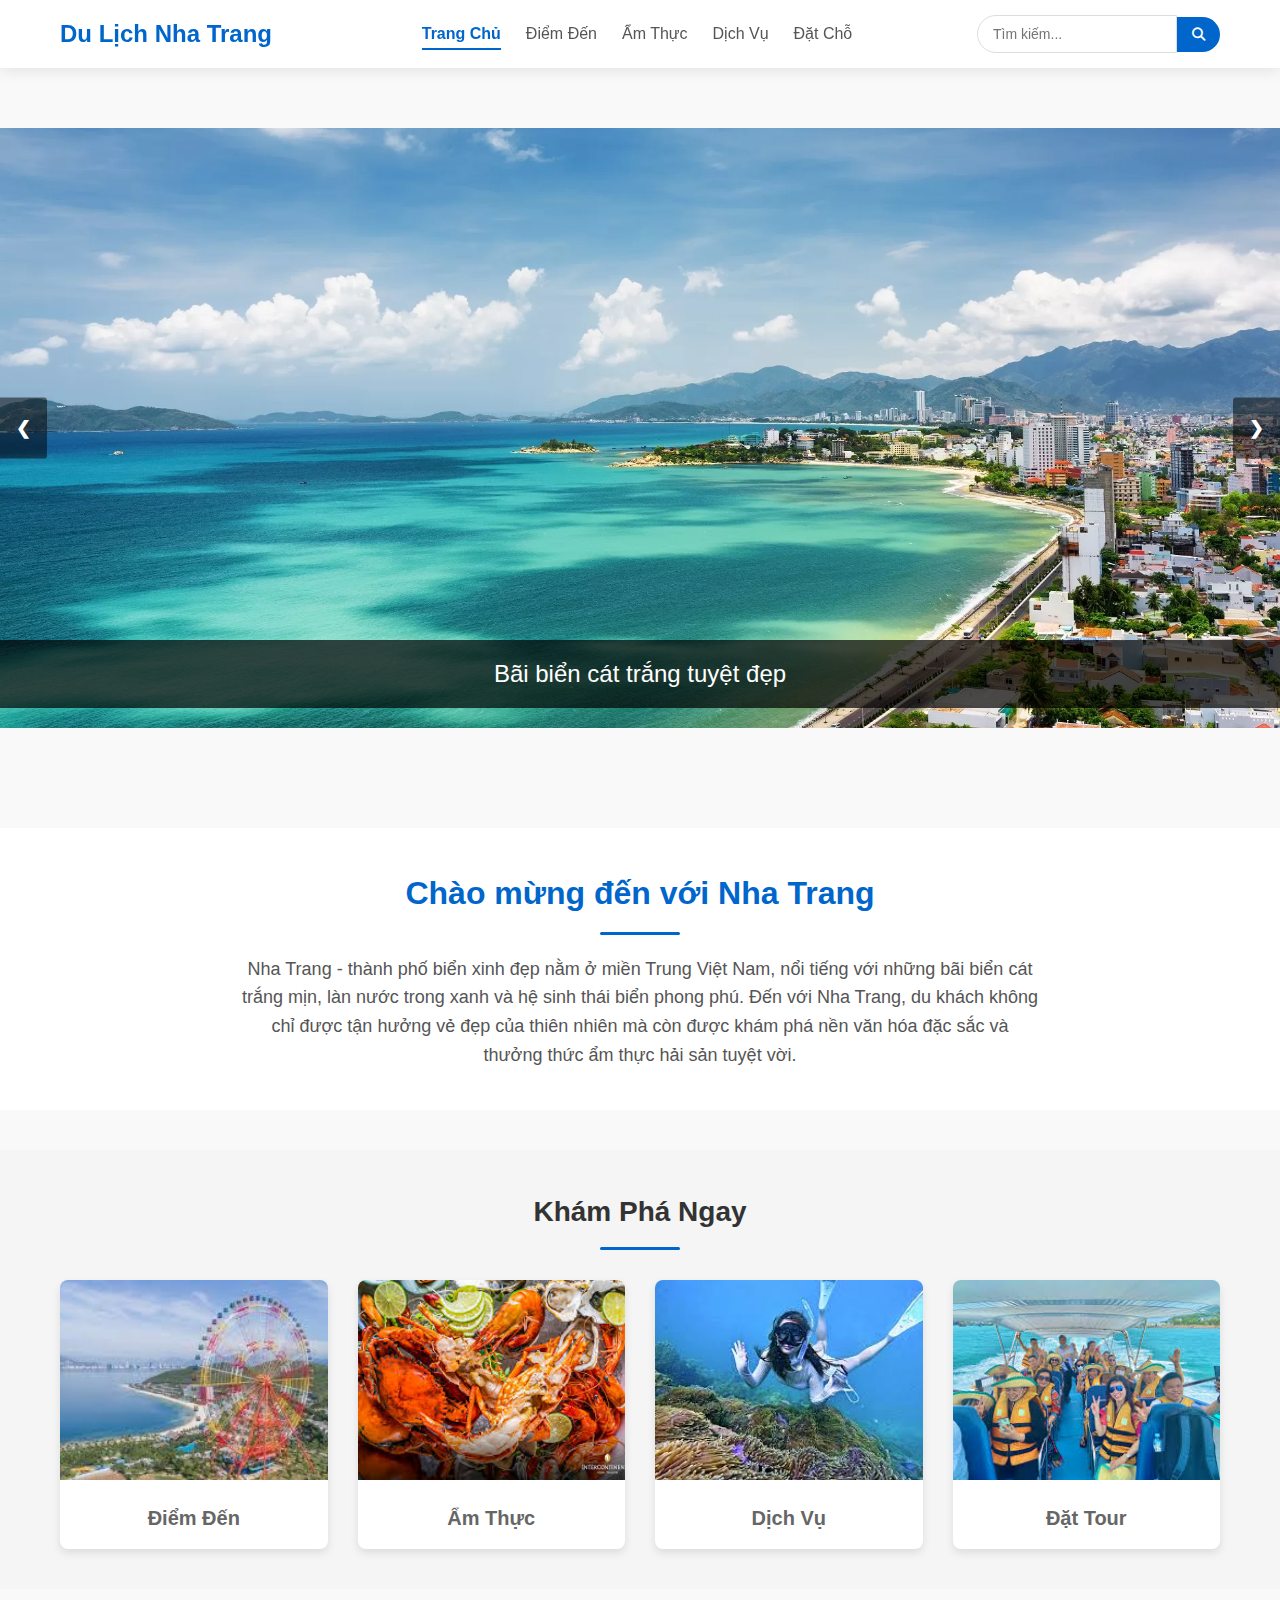
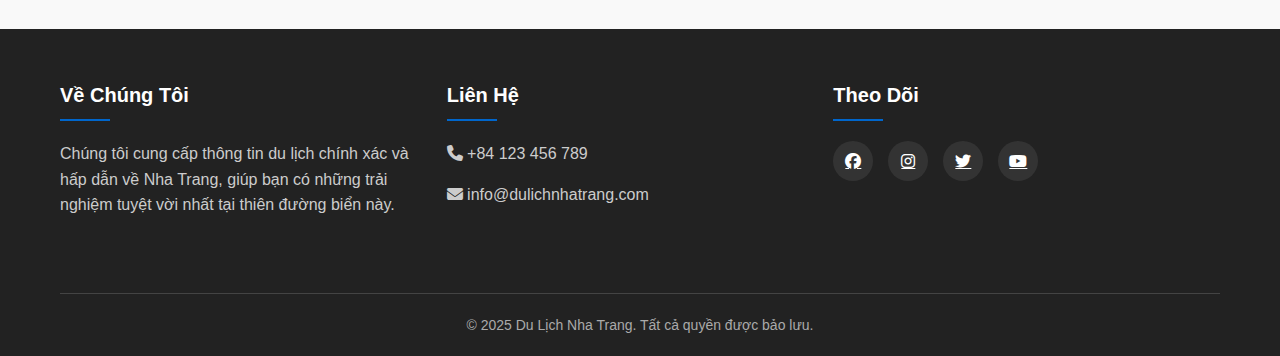
<file: index.html>
<!DOCTYPE html>
<html lang="vi">
<head>
    <meta charset="UTF-8">
    <meta name="viewport" content="width=device-width, initial-scale=1.0">
    <title>Du Lịch Nha Trang - Thiên Đường Biển Đảo</title>
    <link rel="stylesheet" href="css/style.css">
    <link rel="stylesheet" href="css/home.css">
    <link rel="stylesheet" href="https://cdnjs.cloudflare.com/ajax/libs/font-awesome/6.4.0/css/all.min.css">
</head>
<body>
    <header>
        <div class="container">
            <div class="logo">
                <h1>Du Lịch Nha Trang</h1>
            </div>
            <nav>
                <ul>
                    <li><a href="index.html" class="active">Trang Chủ</a></li>
                    <li><a href="destinations.html">Điểm Đến</a></li>
                    <li><a href="cuisine.html">Ẩm Thực</a></li>
                    <li><a href="services.html">Dịch Vụ</a></li>
                    <li><a href="booking.html">Đặt Chỗ</a></li>
                </ul>
            </nav>
            <div class="search-container">
                <input type="text" id="search-input" placeholder="Tìm kiếm...">
                <button id="search-button"><i class="fas fa-search"></i></button>
            </div>
        </div>
    </header>

    <section class="banner">
        <div class="slideshow-container">
            <div class="slide fade">
                <img src="images/Bien-nha-trang-2-jpg.webp" alt="Bãi biển Nha Trang">
                <div class="caption">Bãi biển cát trắng tuyệt đẹp</div>
            </div>
            <div class="slide fade">
                <img src="images/vinh-nha-trang-dep-nhat.jpg" alt="Vịnh Nha Trang">
                <div class="caption">Vịnh biển đẹp nhất thế giới</div>
            </div>
            <div class="slide fade">
                <img src="images/quan-hai-san-ngon-o-mui-ne-banner.jpg" alt="Ẩm thực Nha Trang">
                <div class="caption">Thiên đường hải sản tươi ngon</div>
            </div>
            <a class="prev" onclick="plusSlides(-1)">&#10094;</a>
            <a class="next" onclick="plusSlides(1)">&#10095;</a>
        </div>
    </section>

    <section class="intro">
        <div class="container">
            <h2>Chào mừng đến với Nha Trang</h2>
            <p>Nha Trang - thành phố biển xinh đẹp nằm ở miền Trung Việt Nam, nổi tiếng với những bãi biển cát trắng mịn, làn nước trong xanh và hệ sinh thái biển phong phú. Đến với Nha Trang, du khách không chỉ được tận hưởng vẻ đẹp của thiên nhiên mà còn được khám phá nền văn hóa đặc sắc và thưởng thức ẩm thực hải sản tuyệt vời.</p>
        </div>
    </section>

    <section class="quick-links">
        <div class="container">
            <h2>Khám Phá Ngay</h2>
            <div class="links-grid">
                <a href="destinations.html" class="link-card">
                    <img src="images/vinpearl.jpeg" alt="Vinpearl Land">
                    <h3>Điểm Đến</h3>
                </a>
                <a href="cuisine.html" class="link-card">
                    <img src="images/Hai-San-Nha-Trang.jpeg" alt="Hải sản Nha Trang">
                    <h3>Ẩm Thực</h3>
                </a>
                <a href="services.html" class="link-card">
                    <img src="images/Lan-Bien.jpeg" alt="Lặn biển">
                    <h3>Dịch Vụ</h3>
                </a>
                <a href="booking.html" class="link-card">
                    <img src="images/tour.jpeg" alt="Tour đảo">
                    <h3>Đặt Tour</h3>
                </a>
            </div>
        </div>
    </section>

    <footer>
        <div class="container">
            <div class="footer-content">
                <div class="footer-section about">
                    <h3>Về Chúng Tôi</h3>
                    <p>Chúng tôi cung cấp thông tin du lịch chính xác và hấp dẫn về Nha Trang, giúp bạn có những trải nghiệm tuyệt vời nhất tại thiên đường biển này.</p>
                </div>
                <div class="footer-section contact">
                    <h3>Liên Hệ</h3>
                    <p><i class="fas fa-phone"></i> +84 123 456 789</p>
                    <p><i class="fas fa-envelope"></i> info@dulichnhatrang.com</p>
                </div>
                <div class="footer-section social">
                    <h3>Theo Dõi</h3>
                    <div class="social-icons">
                        <a href="#"><i class="fab fa-facebook"></i></a>
                        <a href="#"><i class="fab fa-instagram"></i></a>
                        <a href="#"><i class="fab fa-twitter"></i></a>
                        <a href="#"><i class="fab fa-youtube"></i></a>
                    </div>
                </div>
            </div>
            <div class="footer-bottom">
                <p>&copy; 2025 Du Lịch Nha Trang. Tất cả quyền được bảo lưu.</p>
            </div>
        </div>
    </footer>

    <script src="js/main.js"></script>
    <script src="js/slider.js"></script>
    <script src="js/search.js"></script>
</body>
</html>
</file>
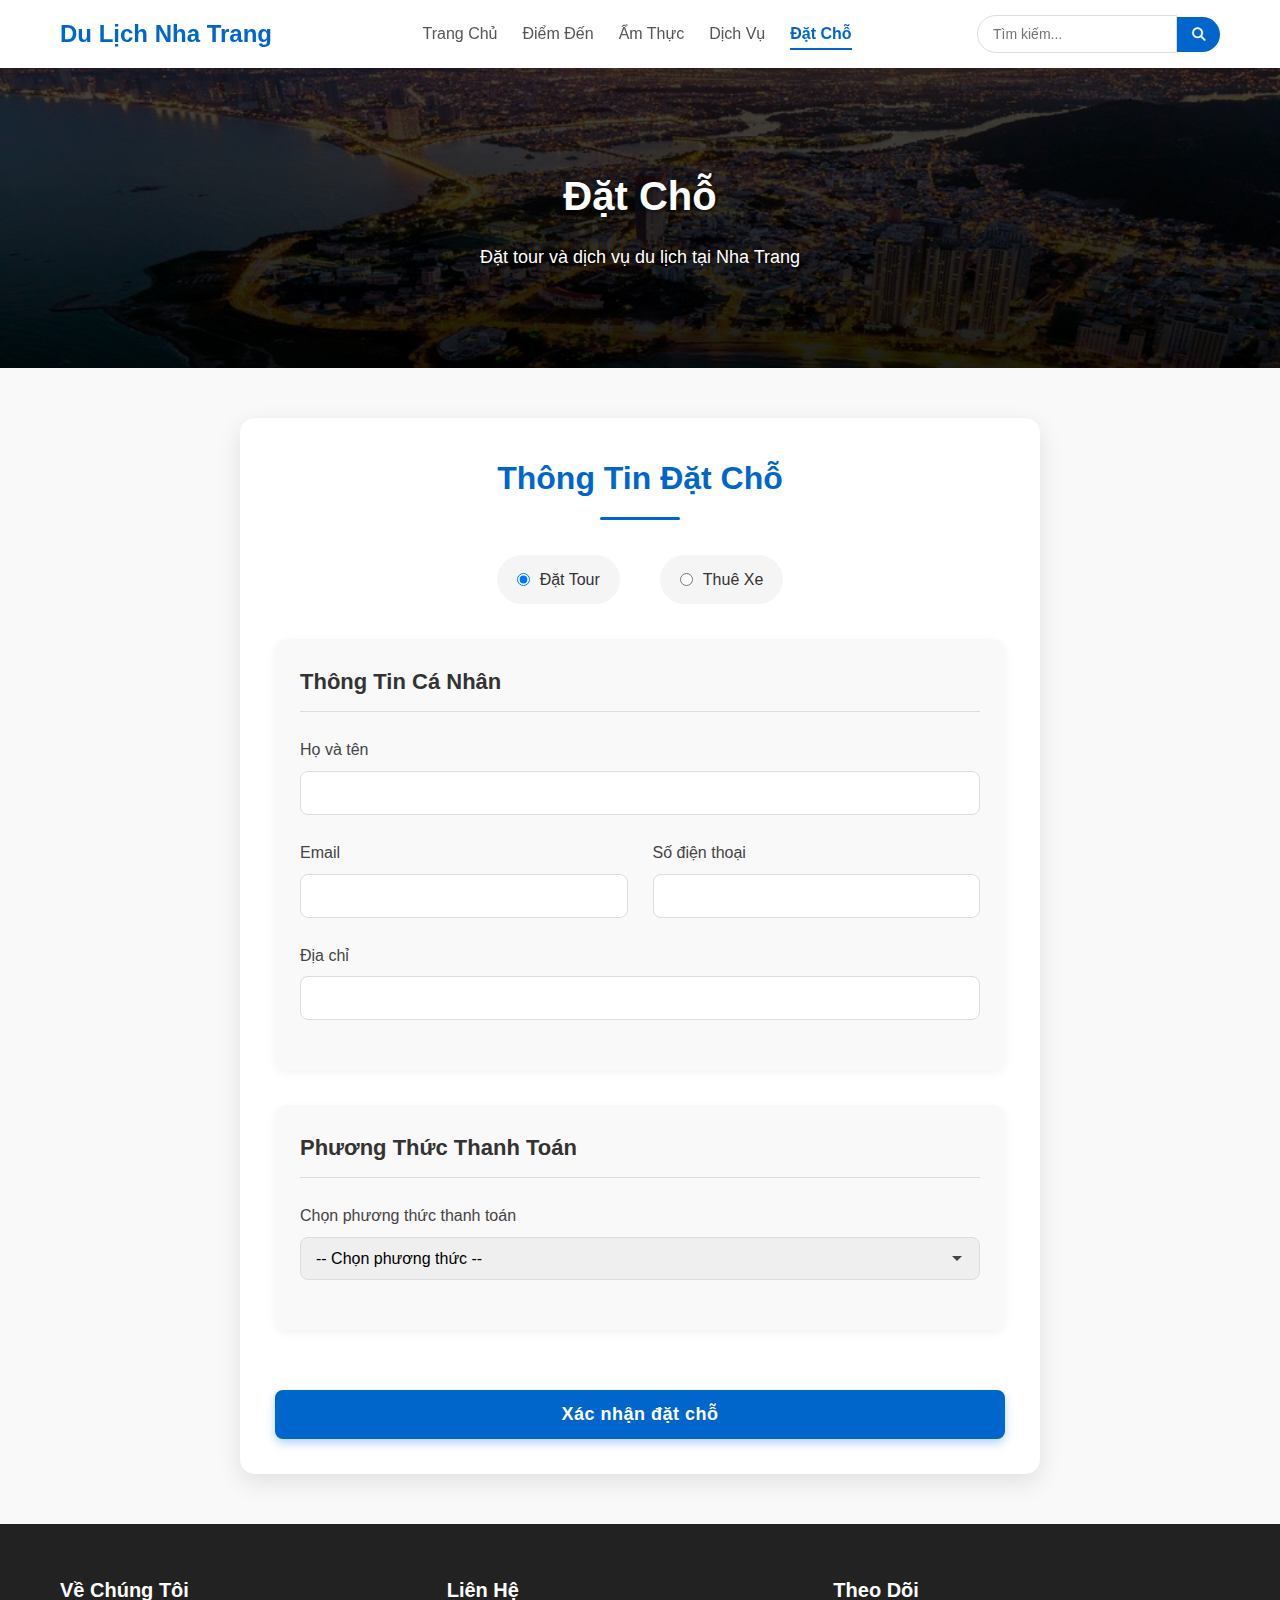
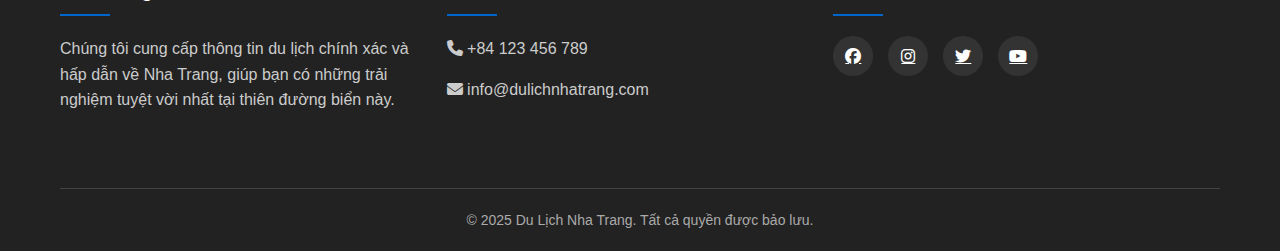
<file: booking.html>
<!DOCTYPE html>
<html lang="vi">
<head>
    <meta charset="UTF-8">
    <meta name="viewport" content="width=device-width, initial-scale=1.0">
    <title>Đặt Chỗ - Du Lịch Nha Trang</title>
    <link rel="stylesheet" href="css/style.css">
    <link rel="stylesheet" href="css/booking.css">
    <link rel="stylesheet" href="https://cdnjs.cloudflare.com/ajax/libs/font-awesome/6.4.0/css/all.min.css">
</head>
<body>
    <header>
        <div class="container">
            <div class="logo">
                <h1>Du Lịch Nha Trang</h1>
            </div>
            <nav>
                <ul>
                    <li><a href="index.html">Trang Chủ</a></li>
                    <li><a href="destinations.html">Điểm Đến</a></li>
                    <li><a href="cuisine.html">Ẩm Thực</a></li>
                    <li><a href="services.html">Dịch Vụ</a></li>
                    <li><a href="booking.html" class="active">Đặt Chỗ</a></li>
                </ul>
            </nav>
            <div class="search-container">
                <input type="text" id="search-input" placeholder="Tìm kiếm...">
                <button id="search-button"><i class="fas fa-search"></i></button>
            </div>
        </div>
    </header>

    <section class="page-banner">
        <div class="container">
            <h1>Đặt Chỗ</h1>
            <p>Đặt tour và dịch vụ du lịch tại Nha Trang</p>
        </div>
    </section>

    <div class="booking-container">
        <h2>Thông Tin Đặt Chỗ</h2>
        
        <div class="booking-options">
            <div class="booking-type">
                <label>
                    <input type="radio" name="booking-type" id="booking-type-tour" value="tour" checked>
                    Đặt Tour
                </label>
                <label>
                    <input type="radio" name="booking-type" id="booking-type-vehicle" value="vehicle">
                    Thuê Xe
                </label>
            </div>
        </div>
        
        <form class="booking-form" id="booking-form" onsubmit="return validateForm()">
            <div class="form-section">
                <h3>Thông Tin Cá Nhân</h3>
                <div class="form-group">
                    <label for="name">Họ và tên</label>
                    <input type="text" id="name" name="name" required>
                </div>
                
                <div class="form-row">
                    <div class="form-group">
                        <label for="email">Email</label>
                        <input type="email" id="email" name="email" required>
                    </div>
                    
                    <div class="form-group">
                        <label for="phone">Số điện thoại</label>
                        <input type="tel" id="phone" name="phone" required>
                    </div>
                </div>
                
                <div class="form-group">
                    <label for="address">Địa chỉ</label>
                    <input type="text" id="address" name="address">
                </div>
            </div>
            
            <div id="tour-specific-fields">
                <div class="form-section">
                    <h3>Thông Tin Tour</h3>
                    <div class="form-group">
                        <label for="tour-name">Chọn tour</label>
                        <select id="tour-name" name="tour-name" required>
                            <option value="">-- Chọn tour --</option>
                            <option value="Tour 4 Đảo">Tour 4 Đảo (350,000 VND/người)</option>
                            <option value="Tour Vinpearl Land">Tour Vinpearl Land (800,000 VND/người)</option>
                            <option value="Tour Thành Phố Nha Trang">Tour Thành Phố Nha Trang (250,000 VND/người)</option>
                            <option value="Tour Đảo Điệp Sơn">Tour Đảo Điệp Sơn (550,000 VND/người)</option>
                        </select>
                    </div>
                    
                    <div class="form-row">
                        <div class="form-group">
                            <label for="tour-date">Ngày tham gia</label>
                            <input type="date" id="tour-date" name="tour-date" required>
                        </div>
                        
                        <div class="form-group">
                            <label for="participants">Số người tham gia</label>
                            <input type="number" id="participants" name="participants" min="1" value="1" required>
                        </div>
                    </div>
                    
                    <div class="form-group">
                        <label for="special-requests">Yêu cầu đặc biệt</label>
                        <textarea id="special-requests" name="special-requests" rows="3"></textarea>
                    </div>
                </div>
            </div>
            
            <div id="vehicle-specific-fields">
                <div class="form-section">
                    <h3>Thông Tin Thuê Xe</h3>
                    <div class="form-group">
                        <label for="vehicle-type">Loại xe</label>
                        <select id="vehicle-type" name="vehicle-type" required>
                            <option value="">-- Chọn loại xe --</option>
                            <option value="Xe máy">Xe máy (150,000 VND/ngày)</option>
                            <option value="Xe đạp">Xe đạp (70,000 VND/ngày)</option>
                            <option value="Ô tô 4 chỗ">Ô tô 4 chỗ (800,000 VND/ngày)</option>
                            <option value="Ô tô 7 chỗ">Ô tô 7 chỗ (1,200,000 VND/ngày)</option>
                        </select>
                    </div>
                    
                    <div class="form-row">
                        <div class="form-group">
                            <label for="pickup-date">Ngày nhận xe</label>
                            <input type="date" id="pickup-date" name="pickup-date" required>
                        </div>
                        
                        <div class="form-group">
                            <label for="return-date">Ngày trả xe</label>
                            <input type="date" id="return-date" name="return-date" required>
                        </div>
                    </div>
                    
                    <div class="form-group">
                        <label for="pickup-location">Địa điểm nhận xe</label>
                        <input type="text" id="pickup-location" name="pickup-location" placeholder="Ví dụ: Khách sạn, sân bay..." required>
                    </div>
                </div>
            </div>
            
            <div class="form-section">
                <h3>Phương Thức Thanh Toán</h3>
                <div class="form-group">
                    <label for="payment-method">Chọn phương thức thanh toán</label>
                    <select id="payment-method" name="payment-method" required>
                        <option value="">-- Chọn phương thức --</option>
                        <option value="cash">Tiền mặt khi nhận dịch vụ</option>
                        <option value="bank-transfer">Chuyển khoản ngân hàng</option>
                        <option value="credit-card">Thẻ tín dụng/Ghi nợ</option>
                        <option value="momo">Ví điện tử MoMo</option>
                    </select>
                </div>
            </div>
            
            <button type="submit" class="btn">Xác nhận đặt chỗ</button>
        </form>
    </div>

    <footer>
        <div class="container">
            <div class="footer-content">
                <div class="footer-section about">
                    <h3>Về Chúng Tôi</h3>
                    <p>Chúng tôi cung cấp thông tin du lịch chính xác và hấp dẫn về Nha Trang, giúp bạn có những trải nghiệm tuyệt vời nhất tại thiên đường biển này.</p>
                </div>
                <div class="footer-section contact">
                    <h3>Liên Hệ</h3>
                    <p><i class="fas fa-phone"></i> +84 123 456 789</p>
                    <p><i class="fas fa-envelope"></i> info@dulichnhatrang.com</p>
                </div>
                <div class="footer-section social">
                    <h3>Theo Dõi</h3>
                    <div class="social-icons">
                        <a href="#"><i class="fab fa-facebook"></i></a>
                        <a href="#"><i class="fab fa-instagram"></i></a>
                        <a href="#"><i class="fab fa-twitter"></i></a>
                        <a href="#"><i class="fab fa-youtube"></i></a>
                    </div>
                </div>
            </div>
            <div class="footer-bottom">
                <p>&copy; 2025 Du Lịch Nha Trang. Tất cả quyền được bảo lưu.</p>
            </div>
        </div>
    </footer>

    <script src="js/main.js"></script>
    <script src="js/search.js"></script>
    <script src="js/booking.js"></script>
</body>
</html>
</file>
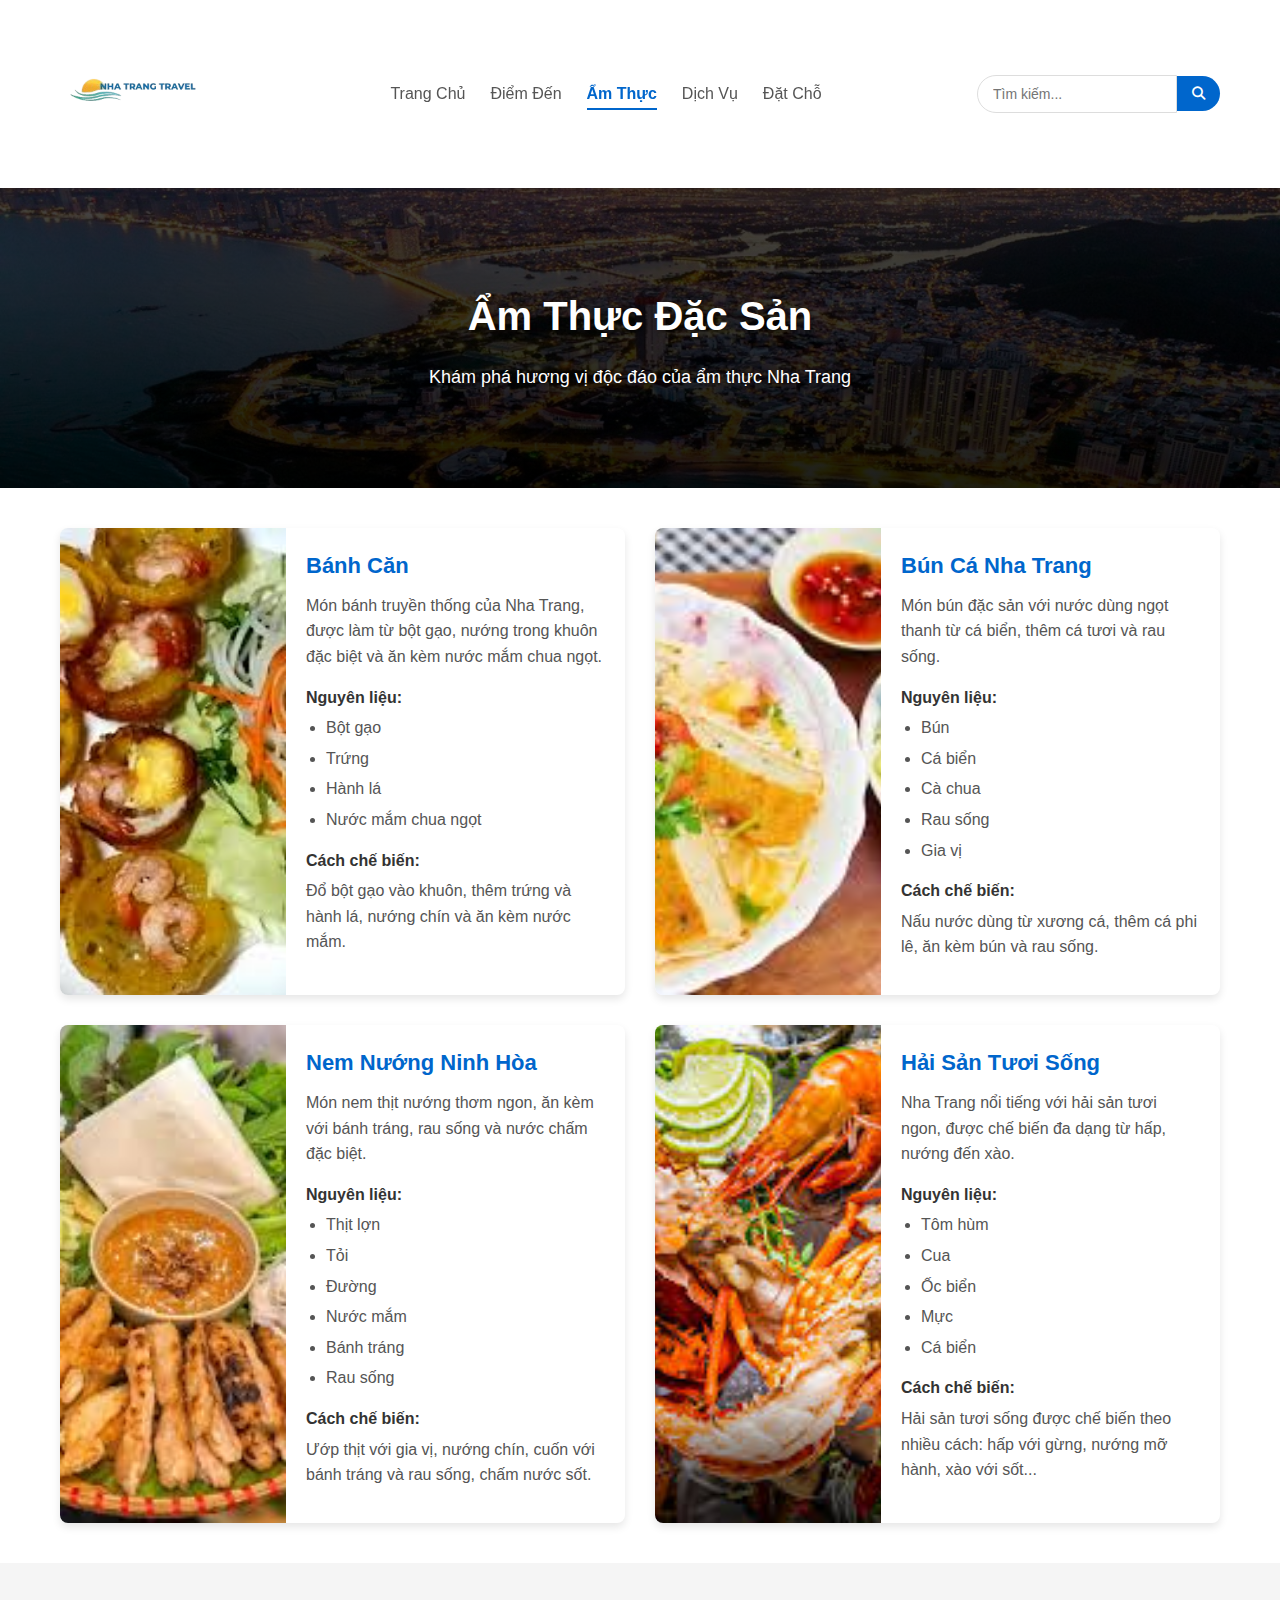
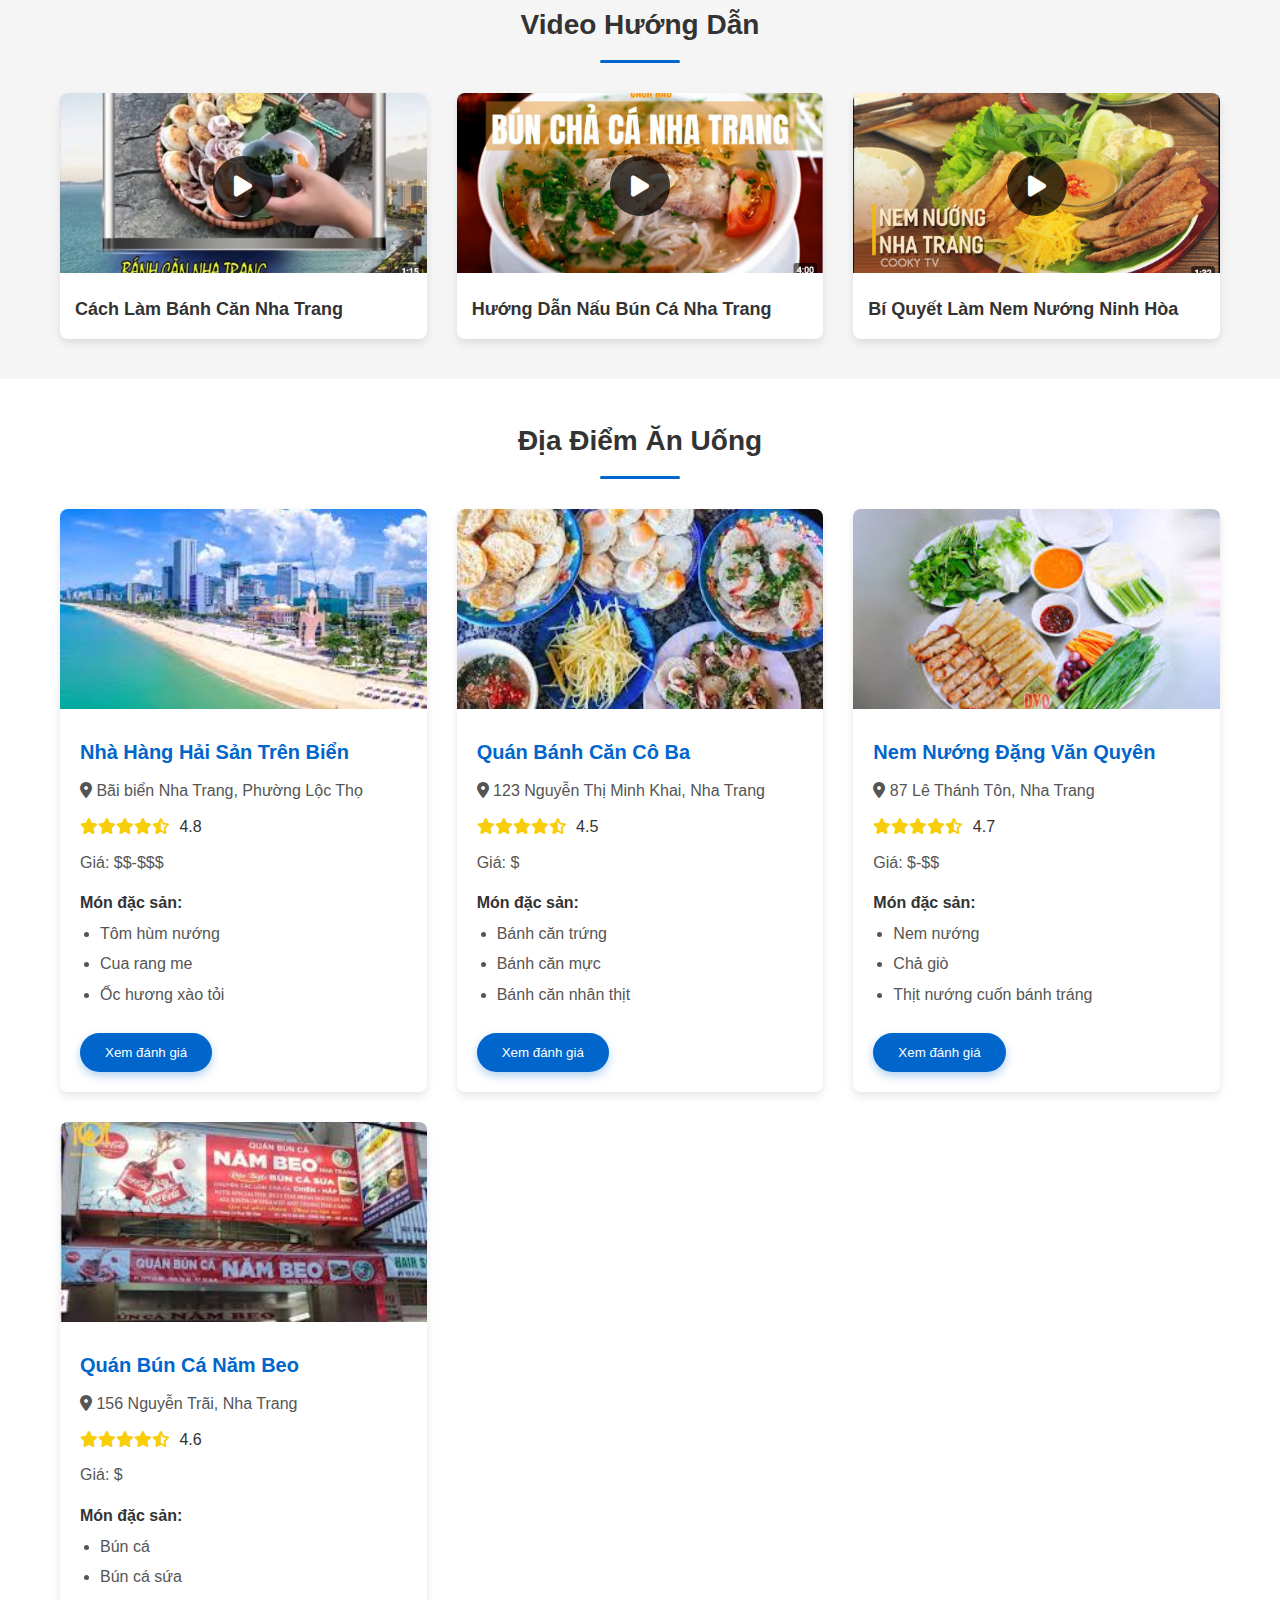
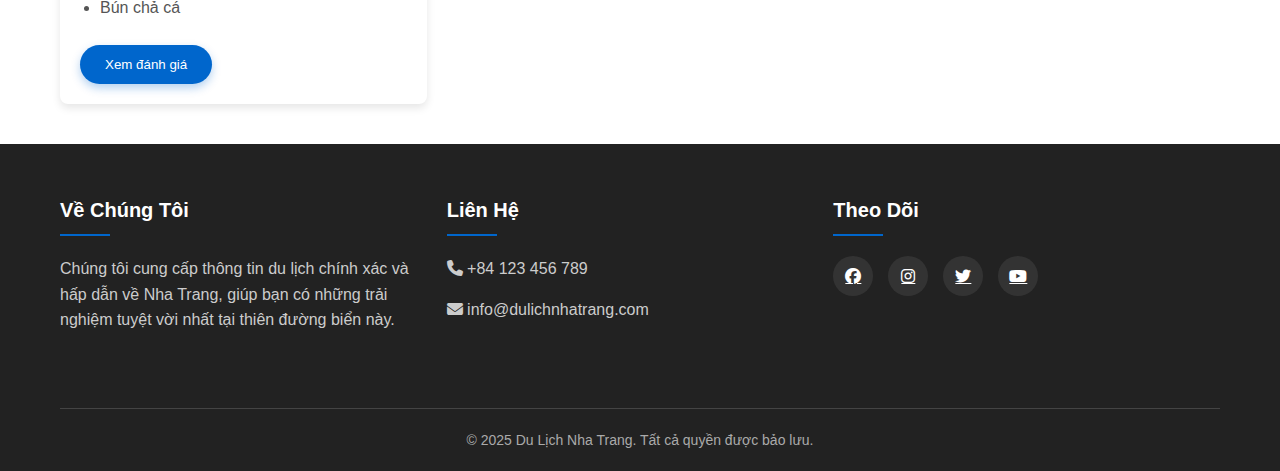
<file: cuisine.html>
<!DOCTYPE html>
<html lang="vi">
<head>
    <meta charset="UTF-8">
    <meta name="viewport" content="width=device-width, initial-scale=1.0">
    <title>Ẩm Thực - Du Lịch Nha Trang</title>
    <link rel="stylesheet" href="css/style.css">
    <link rel="stylesheet" href="css/cuisine.css">
    <link rel="stylesheet" href="https://cdnjs.cloudflare.com/ajax/libs/font-awesome/6.4.0/css/all.min.css">
</head>
<body>
    <header>
        <div class="container">
            <div class="logo">
                <a href="index.html">
                    <img src="images/logo.png" alt="Du Lịch Nha Trang">
                </a>
            </div>
            <nav>
                <ul>
                    <li><a href="index.html">Trang Chủ</a></li>
                    <li><a href="destinations.html">Điểm Đến</a></li>
                    <li><a href="cuisine.html" class="active">Ẩm Thực</a></li>
                    <li><a href="services.html">Dịch Vụ</a></li>
                    <li><a href="booking.html">Đặt Chỗ</a></li>
                </ul>
            </nav>
            <div class="search-container">
                <input type="text" id="search-input" placeholder="Tìm kiếm...">
                <button id="search-button"><i class="fas fa-search"></i></button>
            </div>
        </div>
    </header>

    <section class="page-banner">
        <div class="container">
            <h1>Ẩm Thực Đặc Sản</h1>
            <p>Khám phá hương vị độc đáo của ẩm thực Nha Trang</p>
        </div>
    </section>

    <section class="cuisine">
        <div class="container">
            <div class="cuisine-grid" id="cuisine-container">
                <!-- Cuisine items will be loaded by JavaScript -->
            </div>
        </div>
    </section>

    <section class="video-section">
        <div class="container">
            <h2>Video Hướng Dẫn</h2>
            <div class="video-grid" id="video-container">
                <!-- Video items will be loaded by JavaScript -->
            </div>
        </div>
    </section>

    <section class="restaurants">
        <div class="container">
            <h2>Địa Điểm Ăn Uống</h2>
            <div class="restaurant-grid" id="restaurant-container">
                <!-- Restaurant items will be loaded by JavaScript -->
            </div>
        </div>
    </section>

    <footer>
        <div class="container">
            <div class="footer-content">
                <div class="footer-section about">
                    <h3>Về Chúng Tôi</h3>
                    <p>Chúng tôi cung cấp thông tin du lịch chính xác và hấp dẫn về Nha Trang, giúp bạn có những trải nghiệm tuyệt vời nhất tại thiên đường biển này.</p>
                </div>
                <div class="footer-section contact">
                    <h3>Liên Hệ</h3>
                    <p><i class="fas fa-phone"></i> +84 123 456 789</p>
                    <p><i class="fas fa-envelope"></i> info@dulichnhatrang.com</p>
                </div>
                <div class="footer-section social">
                    <h3>Theo Dõi</h3>
                    <div class="social-icons">
                        <a href="#"><i class="fab fa-facebook"></i></a>
                        <a href="#"><i class="fab fa-instagram"></i></a>
                        <a href="#"><i class="fab fa-twitter"></i></a>
                        <a href="#"><i class="fab fa-youtube"></i></a>
                    </div>
                </div>
            </div>
            <div class="footer-bottom">
                <p>&copy; 2025 Du Lịch Nha Trang. Tất cả quyền được bảo lưu.</p>
            </div>
        </div>
    </footer>

    <script src="js/main.js"></script>
    <script src="js/search.js"></script>
    <script src="js/cuisine.js"></script>
</body>
</html>
<!-- Rest of your cuisine page content -->
<div class="cuisine-filter">
    <!-- ... existing filter content ... -->
</div>
</file>
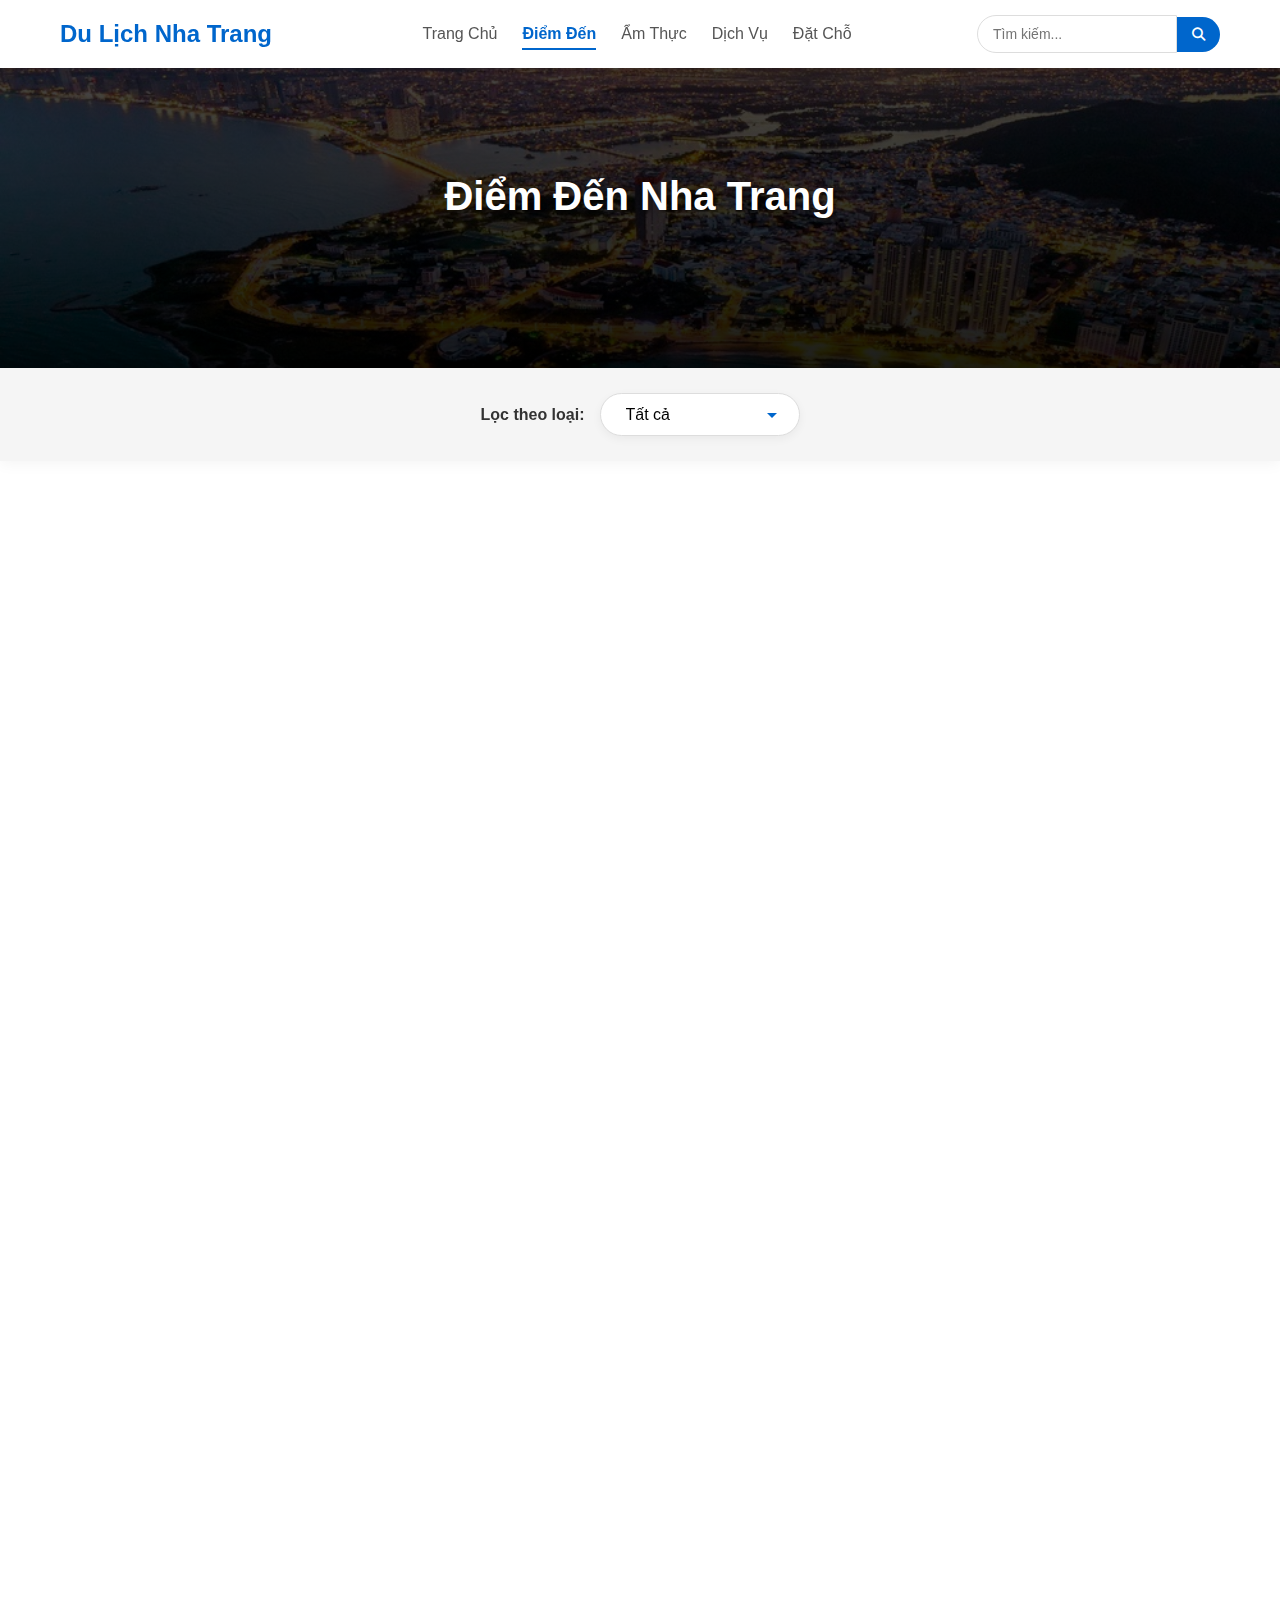
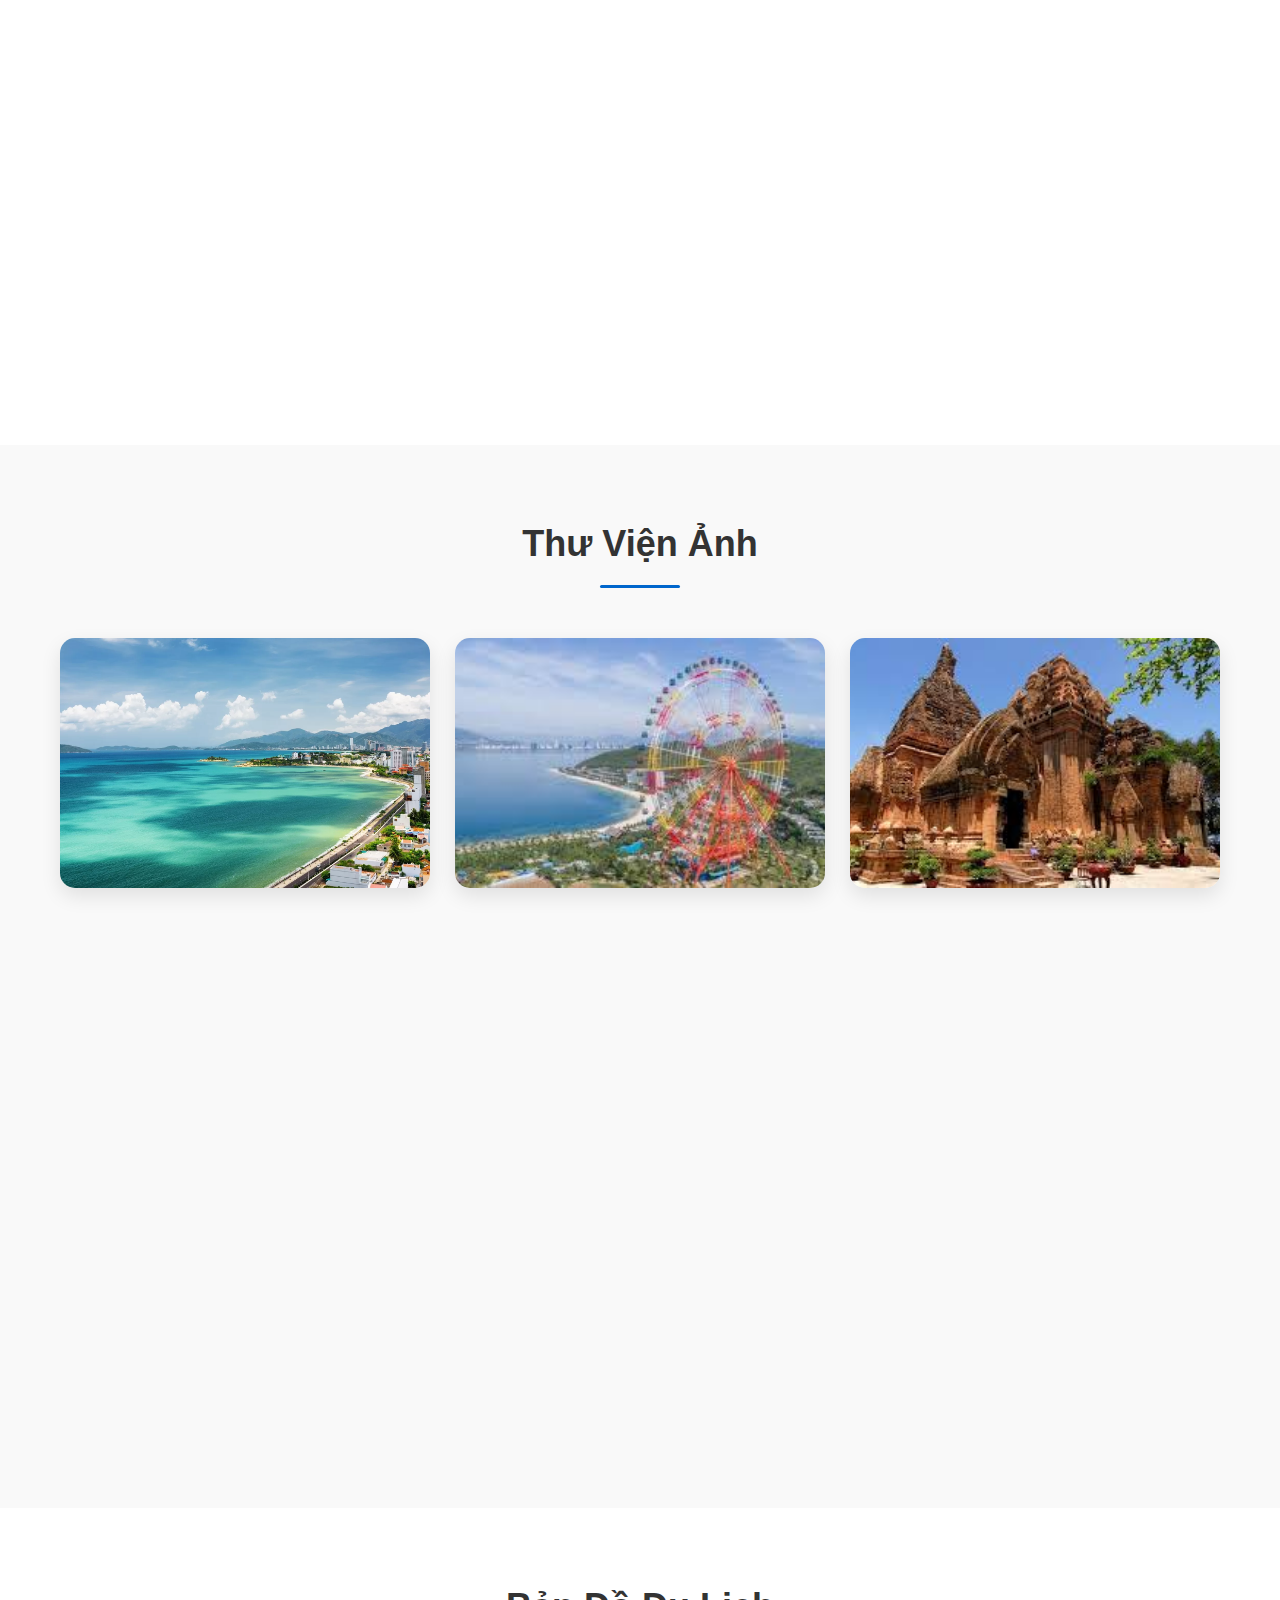
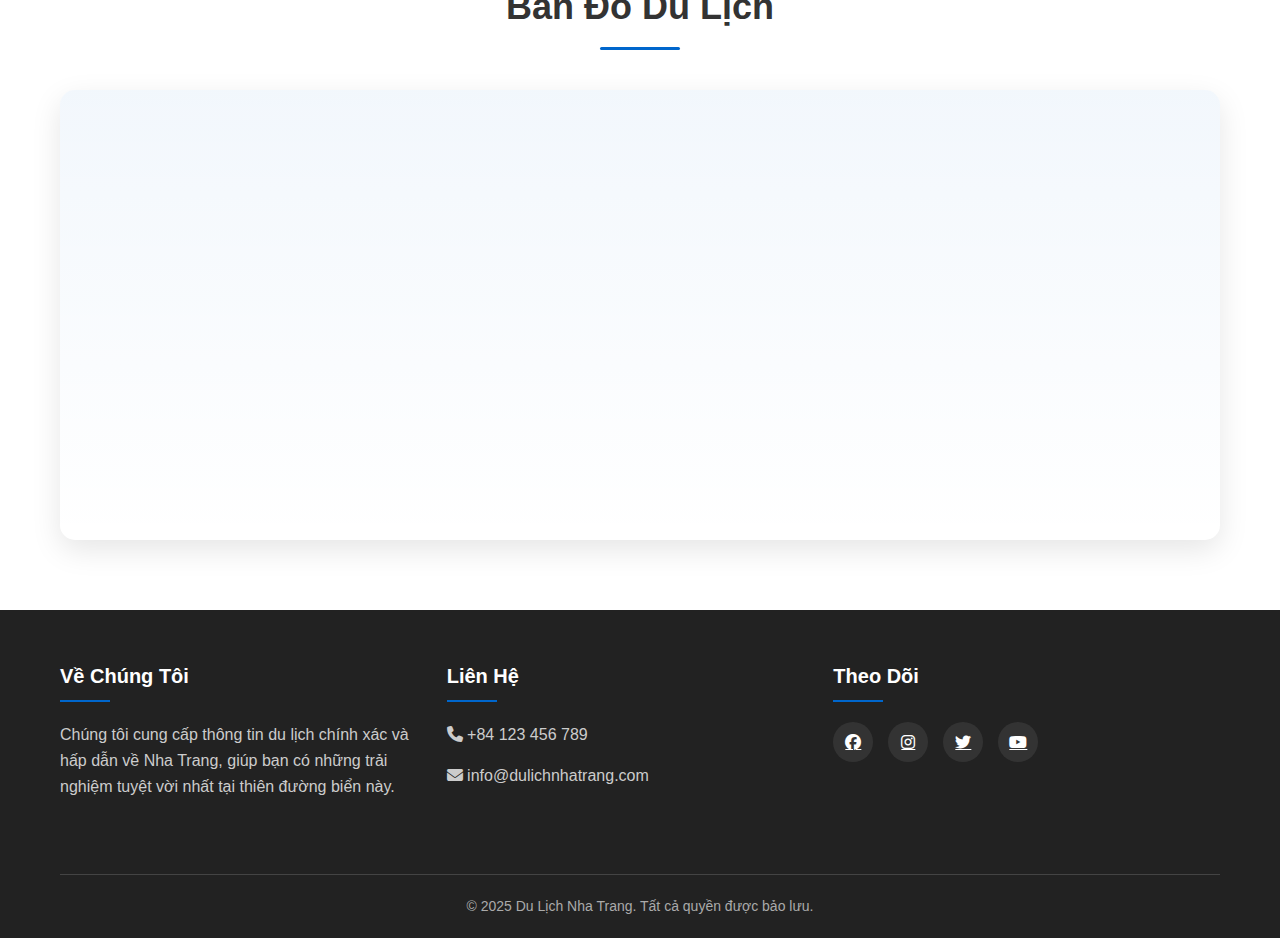
<file: destinations.html>
<!DOCTYPE html>
<html lang="vi">
<head>
    <meta charset="UTF-8">
    <meta name="viewport" content="width=device-width, initial-scale=1.0">
    <title>Điểm Đến - Du Lịch Nha Trang</title>
    <link rel="stylesheet" href="css/style.css">
    <link rel="stylesheet" href="css/destinations.css">
    <link rel="stylesheet" href="https://cdnjs.cloudflare.com/ajax/libs/font-awesome/6.4.0/css/all.min.css">
</head>
<body>
    <header>
        <div class="container">
            <div class="logo">
                <h1>Du Lịch Nha Trang</h1>
            </div>
            <nav>
                <ul>
                    <li><a href="index.html">Trang Chủ</a></li>
                    <li><a href="destinations.html" class="active">Điểm Đến</a></li>
                    <li><a href="cuisine.html">Ẩm Thực</a></li>
                    <li><a href="services.html">Dịch Vụ</a></li>
                    <li><a href="booking.html">Đặt Chỗ</a></li>
                </ul>
            </nav>
            <div class="search-container">
                <input type="text" id="search-input" placeholder="Tìm kiếm...">
                <button id="search-button"><i class="fas fa-search"></i></button>
            </div>
        </div>
    </header>

    <section class="page-banner">
        <div class="container">
            <h1>Điểm Đến Nha Trang</h1>
            <p>Khám phá những địa điểm du lịch tuyệt vời tại Nha Trang</p>
        </div>
    </section>

    <section class="destinations-filter">
        <div class="container">
            <div class="filter-container">
                <label for="destination-type">Lọc theo loại:</label>
                <select id="destination-type">
                    <option value="all">Tất cả</option>
                    <option value="beach">Bãi biển</option>
                    <option value="island">Đảo</option>
                    <option value="entertainment">Giải trí</option>
                    <option value="culture">Văn hóa</option>
                </select>
            </div>
        </div>
    </section>

    <section class="destinations">
        <div class="container">
            <div class="destinations-grid" id="destinations-container">
                <!-- Destination items will be loaded by JavaScript -->
            </div>
        </div>
    </section>

    <section class="gallery">
        <div class="container">
            <h2>Thư Viện Ảnh</h2>
            <div class="gallery-grid" id="gallery-container">
                <!-- Gallery items will be loaded by JavaScript -->
            </div>
        </div>
    </section>

    <section class="map-section">
        <div class="container">
            <h2>Bản Đồ Du Lịch</h2>
            <div class="map-container">
                <iframe src="https://www.google.com/maps/embed?pb=!1m18!1m12!1m3!1d62860.62215611313!2d109.17289803125!3d12.238791400000002!2m3!1f0!2f0!3f0!3m2!1i1024!2i768!4f13.1!3m3!1m2!1s0x3170677811cc886f%3A0x5c4bbc0aa81edcb9!2zTmhhIFRyYW5nLCBLaMOhbmggSMOyYSwgVmnhu4d0IE5hbQ!5e0!3m2!1svi!2s!4v1623815416096!5m2!1svi!2s" width="100%" height="450" style="border:0;" allowfullscreen="" loading="lazy"></iframe>
            </div>
        </div>
    </section>

    <footer>
        <div class="container">
            <div class="footer-content">
                <div class="footer-section about">
                    <h3>Về Chúng Tôi</h3>
                    <p>Chúng tôi cung cấp thông tin du lịch chính xác và hấp dẫn về Nha Trang, giúp bạn có những trải nghiệm tuyệt vời nhất tại thiên đường biển này.</p>
                </div>
                <div class="footer-section contact">
                    <h3>Liên Hệ</h3>
                    <p><i class="fas fa-phone"></i> +84 123 456 789</p>
                    <p><i class="fas fa-envelope"></i> info@dulichnhatrang.com</p>
                </div>
                <div class="footer-section social">
                    <h3>Theo Dõi</h3>
                    <div class="social-icons">
                        <a href="#"><i class="fab fa-facebook"></i></a>
                        <a href="#"><i class="fab fa-instagram"></i></a>
                        <a href="#"><i class="fab fa-twitter"></i></a>
                        <a href="#"><i class="fab fa-youtube"></i></a>
                    </div>
                </div>
            </div>
            <div class="footer-bottom">
                <p>&copy; 2025 Du Lịch Nha Trang. Tất cả quyền được bảo lưu.</p>
            </div>
        </div>
    </footer>

    <script src="js/main.js"></script>
    <script src="js/search.js"></script>
    <script src="js/destinations.js"></script>
</body>
</html>
</file>
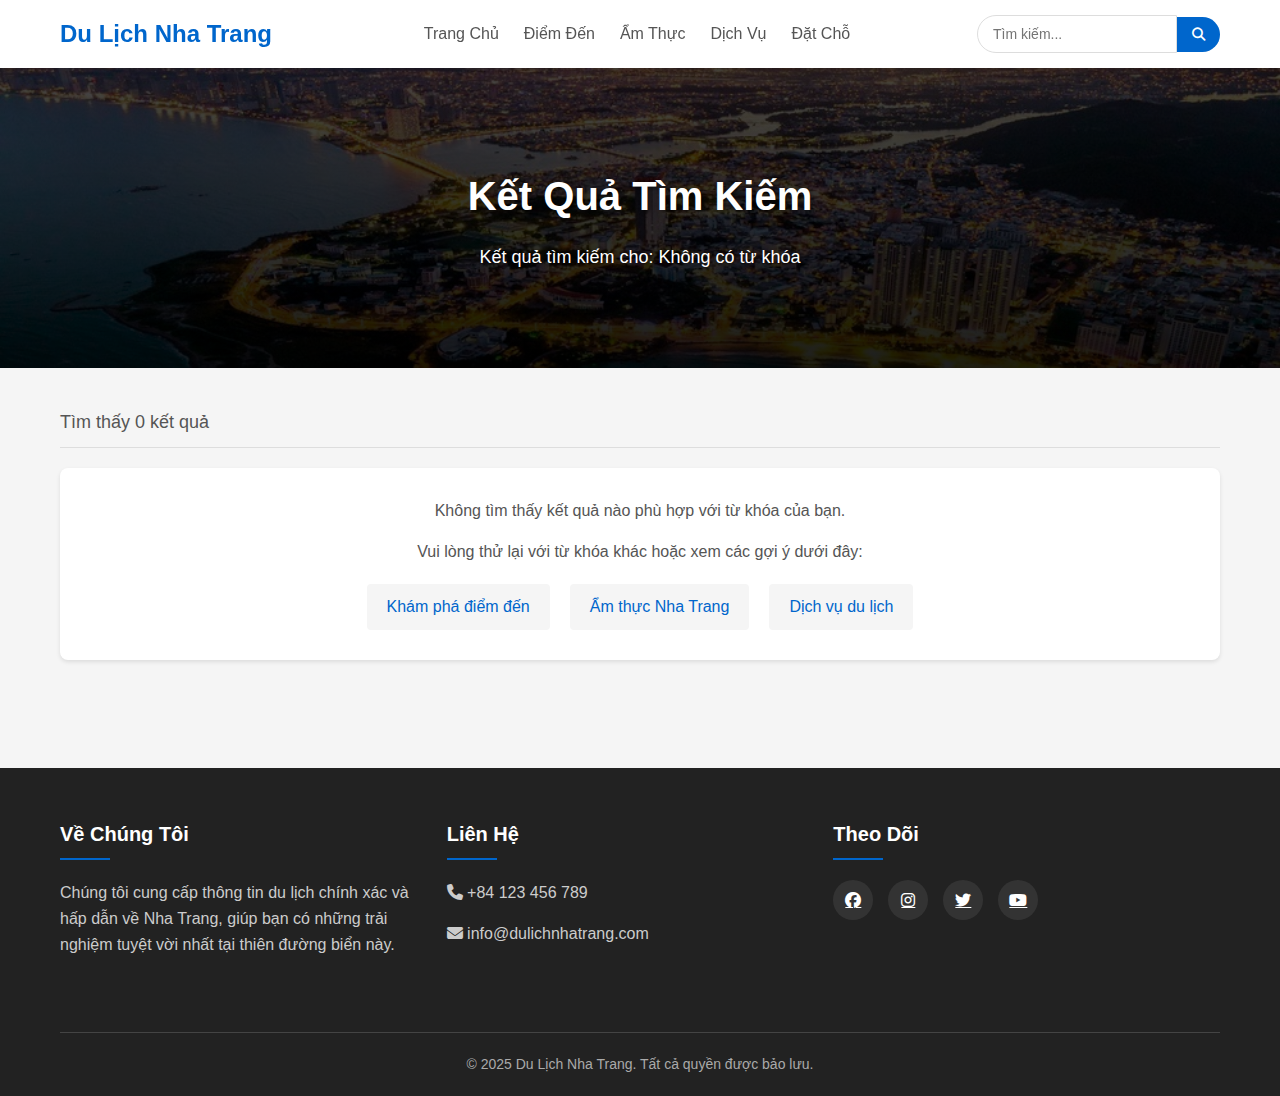
<file: search-results.html>
<!DOCTYPE html>
<html lang="vi">
<head>
    <meta charset="UTF-8">
    <meta name="viewport" content="width=device-width, initial-scale=1.0">
    <title>Kết Quả Tìm Kiếm - Du Lịch Nha Trang</title>
    <link rel="stylesheet" href="css/style.css">
    <link rel="stylesheet" href="css/search-results.css">
    <link rel="stylesheet" href="https://cdnjs.cloudflare.com/ajax/libs/font-awesome/6.4.0/css/all.min.css">
</head>
<body>
    <header>
        <div class="container">
            <div class="logo">
                <h1>Du Lịch Nha Trang</h1>
            </div>
            <nav>
                <ul>
                    <li><a href="index.html">Trang Chủ</a></li>
                    <li><a href="destinations.html">Điểm Đến</a></li>
                    <li><a href="cuisine.html">Ẩm Thực</a></li>
                    <li><a href="services.html">Dịch Vụ</a></li>
                    <li><a href="booking.html">Đặt Chỗ</a></li>
                </ul>
            </nav>
            <div class="search-container">
                <input type="text" id="search-input" placeholder="Tìm kiếm...">
                <button id="search-button"><i class="fas fa-search"></i></button>
            </div>
        </div>
    </header>

    <section class="page-banner">
        <div class="container">
            <h1>Kết Quả Tìm Kiếm</h1>
            <p>Kết quả tìm kiếm cho: <span id="search-query"></span></p>
        </div>
    </section>

    <section class="search-results">
        <div class="container">
            <div class="results-info">
                <p>Tìm thấy <span id="results-count">0</span> kết quả</p>
            </div>
            
            <div class="results-container" id="results-container">
                <!-- Search results will be loaded here by JavaScript -->
            </div>
            
            <div class="no-results" id="no-results" style="display: none;">
                <p>Không tìm thấy kết quả nào phù hợp với từ khóa của bạn.</p>
                <p>Vui lòng thử lại với từ khóa khác hoặc xem các gợi ý dưới đây:</p>
                <div class="suggestions">
                    <a href="destinations.html">Khám phá điểm đến</a>
                    <a href="cuisine.html">Ẩm thực Nha Trang</a>
                    <a href="services.html">Dịch vụ du lịch</a>
                </div>
            </div>
        </div>
    </section>

    <footer>
        <div class="container">
            <div class="footer-content">
                <div class="footer-section about">
                    <h3>Về Chúng Tôi</h3>
                    <p>Chúng tôi cung cấp thông tin du lịch chính xác và hấp dẫn về Nha Trang, giúp bạn có những trải nghiệm tuyệt vời nhất tại thiên đường biển này.</p>
                </div>
                <div class="footer-section contact">
                    <h3>Liên Hệ</h3>
                    <p><i class="fas fa-phone"></i> +84 123 456 789</p>
                    <p><i class="fas fa-envelope"></i> info@dulichnhatrang.com</p>
                </div>
                <div class="footer-section social">
                    <h3>Theo Dõi</h3>
                    <div class="social-icons">
                        <a href="#"><i class="fab fa-facebook"></i></a>
                        <a href="#"><i class="fab fa-instagram"></i></a>
                        <a href="#"><i class="fab fa-twitter"></i></a>
                        <a href="#"><i class="fab fa-youtube"></i></a>
                    </div>
                </div>
            </div>
            <div class="footer-bottom">
                <p>&copy; 2025 Du Lịch Nha Trang. Tất cả quyền được bảo lưu.</p>
            </div>
        </div>
    </footer>

    <script src="js/main.js"></script>
    <script src="js/search.js"></script>
    <script>
        document.addEventListener('DOMContentLoaded', function() {
            // Get search query from URL
            const urlParams = new URLSearchParams(window.location.search);
            const searchQuery = urlParams.get('q');
            
            if (searchQuery) {
                // Display search query
                document.getElementById('search-query').textContent = searchQuery;
                document.getElementById('search-input').value = searchQuery;
                
                // Perform search
                performSearch(searchQuery);
            } else {
                // No search query provided
                document.getElementById('search-query').textContent = 'Không có từ khóa';
                document.getElementById('no-results').style.display = 'block';
            }
        });
        
        function performSearch(query) {
            // In a real application, you would search through your database
            // For this demo, we'll use some sample data
            const searchData = [
                {
                    type: 'destination',
                    title: 'Vinpearl Land',
                    description: 'Khu vui chơi giải trí hiện đại trên đảo Hòn Tre, kết nối với đất liền bằng cáp treo dài nhất thế giới trên biển.',
                    image: 'images/vinpearl.jpeg',
                    link: 'destinations.html'
                },
                {
                    type: 'destination',
                    title: 'Bãi biển Nha Trang',
                    description: 'Bãi biển cát trắng mịn trải dài 7km dọc theo thành phố, với làn nước trong xanh và nhiều hoạt động thú vị.',
                    image: 'images/Bien-nha-trang-2-jpg.webp',
                    link: 'destinations.html'
                },
                {
                    type: 'cuisine',
                    title: 'Bánh Căn',
                    description: 'Món bánh truyền thống của Nha Trang, được làm từ bột gạo, nướng trong khuôn đặc biệt và ăn kèm nước mắm chua ngọt.',
                    image: 'images/banh-can.jpeg',
                    link: 'cuisine.html'
                },
                {
                    type: 'cuisine',
                    title: 'Hải Sản Tươi Sống',
                    description: 'Nha Trang nổi tiếng với hải sản tươi ngon, được chế biến đa dạng từ hấp, nướng đến xào.',
                    image: 'images/Hai-San-Nha-Trang.jpeg',
                    link: 'cuisine.html'
                },
                {
                    type: 'service',
                    title: 'Tour 4 Đảo',
                    description: 'Khám phá 4 hòn đảo xinh đẹp của vịnh Nha Trang: Hòn Mun, Hòn Một, Hòn Tằm và Hòn Mieu.',
                    image: 'images/tour.jpeg',
                    link: 'services.html'
                }
            ];
            
            // Filter results based on search query
            const results = searchData.filter(item => {
                return item.title.toLowerCase().includes(query.toLowerCase()) || 
                       item.description.toLowerCase().includes(query.toLowerCase()) ||
                       item.type.toLowerCase().includes(query.toLowerCase());
            });
            
            // Display results
            const resultsContainer = document.getElementById('results-container');
            const resultsCount = document.getElementById('results-count');
            
            if (results.length > 0) {
                resultsCount.textContent = results.length;
                
                results.forEach(result => {
                    const resultElement = document.createElement('div');
                    resultElement.className = 'result-item';
                    
                    resultElement.innerHTML = `
                        <div class="result-image">
                            <img src="${result.image}" alt="${result.title}">
                        </div>
                        <div class="result-info">
                                            <div class="result-type">${getTypeLabel(result.type)}</div>
                            <h3>${result.title}</h3>
                            <p>${result.description}</p>
                            <a href="${result.link}" class="btn">Xem chi tiết</a>
                        </div>
                    `;
                    
                    resultsContainer.appendChild(resultElement);
                });
            } else {
                // No results found
                document.getElementById('no-results').style.display = 'block';
            }
        }
        
        function getTypeLabel(type) {
            switch(type) {
                case 'destination':
                    return '<i class="fas fa-map-marker-alt"></i> Điểm đến';
                case 'cuisine':
                    return '<i class="fas fa-utensils"></i> Ẩm thực';
                case 'service':
                    return '<i class="fas fa-concierge-bell"></i> Dịch vụ';
                default:
                    return type;
            }
        }
    </script>
</body>
</html>
</file>
<file: css/style.css>
/* Main Styles */
* {
    margin: 0;
    padding: 0;
    box-sizing: border-box;
    font-family: 'Segoe UI', Tahoma, Geneva, Verdana, sans-serif;
}

body {
    background-color: #f9f9f9;
    color: #333;
    line-height: 1.6;
}

.container {
    max-width: 1200px;
    margin: 0 auto;
    padding: 0 20px;
        img{
            width: 150px;
            height: 150px;
        }
}

/* Header Styles */
header {
    background-color: rgba(255, 255, 255, 0.95);
    box-shadow: 0 2px 15px rgba(0, 0, 0, 0.1);
    position: sticky;
    top: 0;
    z-index: 100;
    transition: all 0.3s ease;
}

header .container {
    display: flex;
    justify-content: space-between;
    align-items: center;
    padding: 15px 20px;
}

.logo h1 {
    font-size: 24px;
    color: #0066cc;
    font-weight: 700;
    transition: color 0.3s;
}

.logo h1:hover {
    color: #004d99;
}

nav ul {
    display: flex;
    list-style: none;
}

nav ul li {
    margin-left: 25px;
}

nav ul li a {
    text-decoration: none;
    color: #555;
    font-weight: 500;
    font-size: 16px;
    padding: 8px 0;
    position: relative;
    transition: all 0.3s ease;
}

nav ul li a:hover {
    color: #0066cc;
}

nav ul li a::after {
    content: '';
    position: absolute;
    width: 0;
    height: 2px;
    background-color: #0066cc;
    bottom: 0;
    left: 0;
    transition: width 0.3s ease;
}

nav ul li a:hover::after,
nav ul li a.active::after {
    width: 100%;
}

nav ul li a.active {
    color: #0066cc;
    font-weight: 600;
}

.search-container {
    display: flex;
    align-items: center;
}

.search-container input {
    padding: 10px 15px;
    border: 1px solid #ddd;
    border-radius: 25px 0 0 25px;
    font-size: 14px;
    width: 200px;
    transition: all 0.3s ease;
}

.search-container input:focus {
    outline: none;
    border-color: #0066cc;
    box-shadow: 0 0 5px rgba(0, 102, 204, 0.3);
    width: 250px;
}

.search-container button {
    background-color: #0066cc;
    color: white;
    border: none;
    padding: 10px 15px;
    border-radius: 0 25px 25px 0;
    cursor: pointer;
    transition: background-color 0.3s;
}

.search-container button:hover {
    background-color: #004d99;
}

/* Hero Section */
.hero {
    background-image: linear-gradient(rgba(0, 0, 0, 0.5), rgba(0, 0, 0, 0.5)), url('../images/nhatrang_hero.jpg');
    background-size: cover;
    background-position: center;
    height: 80vh;
    display: flex;
    align-items: center;
    color: white;
    position: relative;
    overflow: hidden;
}

.hero::before {
    content: '';
    position: absolute;
    top: 0;
    left: 0;
    width: 100%;
    height: 100%;
    background: linear-gradient(to right, rgba(0, 0, 0, 0.7), rgba(0, 0, 0, 0.3));
}

.hero-content {
    position: relative;
    z-index: 1;
    max-width: 600px;
    animation: fadeIn 1.5s ease-out;
}

@keyframes fadeIn {
    from { opacity: 0; transform: translateY(20px); }
    to { opacity: 1; transform: translateY(0); }
}

.hero h1 {
    font-size: 48px;
    margin-bottom: 20px;
    font-weight: 700;
    text-shadow: 2px 2px 4px rgba(0, 0, 0, 0.5);
}

.hero p {
    font-size: 18px;
    margin-bottom: 30px;
    text-shadow: 1px 1px 3px rgba(0, 0, 0, 0.5);
}

.btn {
    display: inline-block;
    background-color: #0066cc;
    color: white;
    padding: 12px 25px;
    border-radius: 30px;
    text-decoration: none;
    font-weight: 500;
    transition: all 0.3s ease;
    border: none;
    cursor: pointer;
    box-shadow: 0 4px 10px rgba(0, 102, 204, 0.3);
}

.btn:hover {
    background-color: #004d99;
    transform: translateY(-3px);
    box-shadow: 0 6px 15px rgba(0, 102, 204, 0.4);
}

.btn:active {
    transform: translateY(-1px);
}

/* Page Banner */
.page-banner {
    background-image: linear-gradient(rgba(0, 0, 0, 0.6), rgba(0, 0, 0, 0.6)), url('../images/vinh-nha-trang-dep-nhat.jpg');
    background-size: cover;
    background-position: center;
    height: 300px;
    display: flex;
    align-items: center;
    justify-content: center;
    color: white;
    text-align: center;
    position: relative;
}

.page-banner::before {
    content: '';
    position: absolute;
    top: 0;
    left: 0;
    width: 100%;
    height: 100%;
    background: linear-gradient(to bottom, rgba(0, 0, 0, 0.3), rgba(0, 0, 0, 0.7));
}

.page-banner .container {
    position: relative;
    z-index: 1;
}

.page-banner h1 {
    font-size: 40px;
    margin-bottom: 15px;
    font-weight: 700;
    text-shadow: 2px 2px 4px rgba(0, 0, 0, 0.5);
}

.page-banner p {
    font-size: 18px;
    text-shadow: 1px 1px 3px rgba(0, 0, 0, 0.5);
}

/* Section Styles */
section {
    padding: 60px 0;
}

section h2 {
    text-align: center;
    font-size: 32px;
    margin-bottom: 40px;
    color: #333;
    position: relative;
    padding-bottom: 15px;
}

section h2::after {
    content: '';
    position: absolute;
    bottom: 0;
    left: 50%;
    transform: translateX(-50%);
    width: 80px;
    height: 3px;
    background-color: #0066cc;
    border-radius: 3px;
}

/* Footer Styles */
footer {
    background-color: #222;
    color: #fff;
    padding: 50px 0 20px;
}

.footer-content {
    display: flex;
    justify-content: space-between;
    flex-wrap: wrap;
    margin-bottom: 30px;
}

.footer-section {
    flex: 1;
    min-width: 250px;
    margin-bottom: 30px;
    padding-right: 20px;
}

.footer-section h3 {
    font-size: 20px;
    margin-bottom: 20px;
    position: relative;
    padding-bottom: 10px;
}

.footer-section h3::after {
    content: '';
    position: absolute;
    bottom: 0;
    left: 0;
    width: 50px;
    height: 2px;
    background-color: #0066cc;
}

.footer-section p {
    margin-bottom: 15px;
    color: #ccc;
    line-height: 1.6;
}

.social-icons {
    display: flex;
    gap: 15px;
}

.social-icons a {
    display: flex;
    align-items: center;
    justify-content: center;
    width: 40px;
    height: 40px;
    background-color: #333;
    color: #fff;
    border-radius: 50%;
    transition: all 0.3s ease;
}

.social-icons a:hover {
    background-color: #0066cc;
    transform: translateY(-3px);
}

.footer-bottom {
    text-align: center;
    padding-top: 20px;
    border-top: 1px solid #444;
}

.footer-bottom p {
    color: #aaa;
    font-size: 14px;
}

/* Responsive Design */
@media (max-width: 992px) {
    .hero h1 {
        font-size: 40px;
    }
    
    .page-banner {
        height: 250px;
    }
    
    .page-banner h1 {
        font-size: 36px;
    }
}

@media (max-width: 768px) {
    header .container {
        flex-direction: column;
        padding: 15px;
    }
    
    .logo {
        margin-bottom: 15px;
    }
    
    nav ul {
        margin-bottom: 15px;
    }
    
    nav ul li {
        margin-left: 15px;
        margin-right: 15px;
    }
    
    .search-container {
        width: 100%;
    }
    
    .search-container input {
        width: 100%;
    }
    
    .hero {
        height: 60vh;
    }
    
    .hero h1 {
        font-size: 32px;
    }
    
    .hero p {
        font-size: 16px;
    }
    
    .page-banner {
        height: 200px;
    }
    
    .page-banner h1 {
        font-size: 30px;
    }
    
    section {
        padding: 40px 0;
    }
    
    section h2 {
        font-size: 28px;
        margin-bottom: 30px;
    }
    
    .footer-section {
        flex: 100%;
        padding-right: 0;
    }
}

@media (max-width: 576px) {
    nav ul {
        flex-wrap: wrap;
        justify-content: center;
    }
    
    nav ul li {
        margin: 5px 10px;
    }
    
    .hero h1 {
        font-size: 28px;
    }
    
    .btn {
        padding: 10px 20px;
    }
}
</file>
<file: css/home.css>
/* Banner Styles */
.banner {
    position: relative;
    margin-bottom: 40px;
}

.slideshow-container {
    position: relative;
    max-height: 600px;
    overflow: hidden;
}

.slide {
    display: none;
}

.slide img {
    width: 100%;
    height: auto;
}

.caption {
    position: absolute;
    bottom: 20px;
    left: 0;
    right: 0;
    background-color: rgba(0, 0, 0, 0.7);
    color: #fff;
    padding: 15px;
    text-align: center;
    font-size: 24px;
}

.prev, .next {
    position: absolute;
    top: 50%;
    transform: translateY(-50%);
    padding: 16px;
    color: white;
    font-weight: bold;
    font-size: 18px;
    transition: 0.6s ease;
    border-radius: 0 3px 3px 0;
    user-select: none;
    background-color: rgba(0, 0, 0, 0.5);
    cursor: pointer;
}

.next {
    right: 0;
    border-radius: 3px 0 0 3px;
}

.prev:hover, .next:hover {
    background-color: rgba(0, 0, 0, 0.8);
}

.fade {
    animation-name: fade;
    animation-duration: 1.5s;
}

@keyframes fade {
    from {opacity: .4} 
    to {opacity: 1}
}

/* Intro Section */
.intro {
    text-align: center;
    padding: 40px 0;
    background-color: #fff;
    margin-bottom: 40px;
}

.intro h2 {
    font-size: 32px;
    margin-bottom: 20px;
    color: #0066cc;
}

.intro p {
    font-size: 18px;
    max-width: 800px;
    margin: 0 auto;
    color: #555;
}

/* Quick Links */
.quick-links {
    padding: 40px 0;
    background-color: #f5f5f5;
    margin-bottom: 40px;
}

.quick-links h2 {
    text-align: center;
    margin-bottom: 30px;
    font-size: 28px;
    color: #333;
}

.links-grid {
    display: grid;
    grid-template-columns: repeat(auto-fit, minmax(250px, 1fr));
    gap: 30px;
    a{
        text-decoration: none;
        h3{
            color: #666;
        }
    }
}

.link-card {
    background-color: #fff;
    border-radius: 8px;
    overflow: hidden;
    box-shadow: 0 4px 8px rgba(0, 0, 0, 0.1);
    transition: transform 0.3s, box-shadow 0.3s;
}

.link-card:hover {
    transform: translateY(-5px);
    box-shadow: 0 6px 12px rgba(0, 0, 0, 0.15);
}

.link-card img {
    width: 100%;
    height: 200px;
    object-fit: cover;
}

.link-card h3 {
    padding: 15px;
    text-align: center;
    color: #0066cc;
    font-size: 20px;
}


/* Responsive Design */
@media (max-width: 768px) {
    .caption {
        font-size: 18px;
    }
    
    .intro h2 {
        font-size: 26px;
    }
    
    .intro p {
        font-size: 16px;
    }
}
</file>
<file: css/booking.css>
/* Booking Page Styles */

.booking-container {
    max-width: 800px;
    margin: 50px auto;
    padding: 35px;
    background-color: #fff;
    border-radius: 15px;
    box-shadow: 0 8px 25px rgba(0, 0, 0, 0.1);
    transition: all 0.3s ease;
}

.booking-container:hover {
    box-shadow: 0 12px 30px rgba(0, 0, 0, 0.15);
}

.booking-container h2 {
    text-align: center;
    margin-bottom: 35px;
    color: #0066cc;
    font-size: 32px;
    position: relative;
    padding-bottom: 15px;
}

.booking-container h2::after {
    content: '';
    position: absolute;
    bottom: 0;
    left: 50%;
    transform: translateX(-50%);
    width: 80px;
    height: 3px;
    background-color: #0066cc;
    border-radius: 3px;
}

.booking-options {
    margin-bottom: 35px;
}

.booking-type {
    display: flex;
    justify-content: center;
    gap: 40px;
    margin-bottom: 25px;
}

.booking-type label {
    display: flex;
    align-items: center;
    cursor: pointer;
    padding: 12px 20px;
    background-color: #f5f5f5;
    border-radius: 30px;
    transition: all 0.3s ease;
}

.booking-type label:hover {
    background-color: #e0e0e0;
}

.booking-type input {
    margin-right: 10px;
    cursor: pointer;
}

.booking-type input:checked + label {
    background-color: #0066cc;
    color: white;
}

.form-group {
    margin-bottom: 25px;
}

.form-group label {
    display: block;
    margin-bottom: 8px;
    font-weight: 500;
    color: #444;
}

.form-group input, .form-group select, .form-group textarea {
    width: 100%;
    padding: 12px 15px;
    border: 1px solid #ddd;
    border-radius: 8px;
    font-size: 16px;
    transition: all 0.3s ease;
}

.form-group input:focus, .form-group select:focus, .form-group textarea:focus {
    outline: none;
    border-color: #0066cc;
    box-shadow: 0 0 8px rgba(0, 102, 204, 0.2);
}

.form-group select {
    appearance: none;
    background-image: url('data:image/svg+xml;utf8,<svg fill="%23444" height="24" viewBox="0 0 24 24" width="24" xmlns="http://www.w3.org/2000/svg"><path d="M7 10l5 5 5-5z"/><path d="M0 0h24v24H0z" fill="none"/></svg>');
    background-repeat: no-repeat;
    background-position: right 10px center;
    padding-right: 30px;
}

.form-row {
    display: flex;
    gap: 25px;
}

.form-row .form-group {
    flex: 1;
}

.form-section {
    margin-bottom: 35px;
    background-color: #f9f9f9;
    padding: 25px;
    border-radius: 12px;
    box-shadow: 0 3px 10px rgba(0, 0, 0, 0.05);
    transition: all 0.3s ease;
}

.form-section:hover {
    box-shadow: 0 5px 15px rgba(0, 0, 0, 0.1);
}

.form-section h3 {
    margin-bottom: 25px;
    padding-bottom: 12px;
    border-bottom: 1px solid #ddd;
    color: #333;
    font-size: 22px;
}

.booking-form .btn {
    width: 100%;
    padding: 14px;
    font-size: 18px;
    margin-top: 25px;
    border-radius: 8px;
    font-weight: 600;
    letter-spacing: 0.5px;
}

/* Specific fields sections */
#tour-specific-fields, #vehicle-specific-fields {
    display: none;
    margin-top: 25px;
    padding-top: 25px;
    border-top: 1px dashed #ddd;
    animation: fadeIn 0.5s ease;
}

@keyframes fadeIn {
    from { opacity: 0; transform: translateY(10px); }
    to { opacity: 1; transform: translateY(0); }
}

/* Booking confirmation */
.booking-confirmation {
    text-align: center;
    animation: fadeIn 0.8s ease;
}

.booking-confirmation h2 {
    color: #0066cc;
    margin-bottom: 25px;
    font-size: 32px;
}

.booking-confirmation p {
    margin-bottom: 25px;
    font-size: 18px;
    color: #555;
    line-height: 1.6;
}

.booking-details {
    background-color: #f9f9f9;
    padding: 25px;
    border-radius: 12px;
    margin: 30px 0;
    text-align: left;
    box-shadow: 0 5px 15px rgba(0, 0, 0, 0.08);
}

.booking-details p {
    margin-bottom: 12px;
    font-size: 16px;
    color: #444;
}

.booking-confirmation .btn {
    margin-top: 25px;
    padding: 12px 35px;
    font-size: 18px;
    border-radius: 30px;
}

/* Responsive Design */
@media (max-width: 768px) {
    .booking-container {
        padding: 25px;
        margin: 30px 15px;
    }
    
    .booking-type {
        flex-direction: column;
        align-items: center;
        gap: 15px;
    }
    
    .booking-type label {
        width: 100%;
        justify-content: center;
    }
    
    .form-row {
        flex-direction: column;
        gap: 0;
    }
    
    .form-section {
        padding: 20px;
    }
}

@media (max-width: 576px) {
    .booking-container h2 {
        font-size: 28px;
    }
    
    .form-section h3 {
        font-size: 20px;
    }
    
    .booking-confirmation h2 {
        font-size: 28px;
    }
}
</file>
<file: css/cuisine.css>
/* Cuisine Page Styles */

/* Cuisine Section */
.cuisine {
    padding: 40px 0;
    background-color: #fff;
}

.cuisine-grid {
    display: grid;
    grid-template-columns: repeat(auto-fill, minmax(500px, 1fr));
    gap: 30px;
}

.cuisine-item {
    display: flex;
    background-color: #fff;
    border-radius: 8px;
    overflow: hidden;
    box-shadow: 0 4px 8px rgba(0, 0, 0, 0.1);
    transition: transform 0.3s;
}

.cuisine-item:hover {
    transform: translateY(-5px);
}

.cuisine-item img {
    width: 40%;
    height: 100%;
    object-fit: cover;
}

.cuisine-info {
    padding: 20px;
    width: 60%;
}

.cuisine-info h3 {
    font-size: 22px;
    margin-bottom: 10px;
    color: #0066cc;
}

.cuisine-info p {
    color: #555;
    margin-bottom: 15px;
}

.ingredients, .recipe {
    margin-bottom: 15px;
}

.ingredients h4, .recipe h4 {
    margin-bottom: 5px;
    color: #333;
}

.ingredients ul {
    padding-left: 20px;
}

.ingredients ul li {
    list-style-type: disc;
    margin-bottom: 5px;
    color: #555;
}

/* Restaurant Reservation Styles */
.restaurant-actions {
    display: flex;
    gap: 10px;
    margin-top: 15px;
}

.btn-reserve {
    background-color: #28a745;
    color: white;
    border: none;
    padding: 10px 15px;
    border-radius: 5px;
    font-weight: 600;
    cursor: pointer;
    transition: all 0.3s ease;
    display: flex;
    align-items: center;
}

.btn-reserve i {
    margin-right: 5px;
}

.btn-reserve:hover {
    background-color: #218838;
    transform: translateY(-2px);
    box-shadow: 0 4px 8px rgba(0, 0, 0, 0.1);
}

.reservation-modal {
    position: fixed;
    top: 0;
    left: 0;
    width: 100%;
    height: 100%;
    background-color: rgba(0, 0, 0, 0.8);
    display: flex;
    justify-content: center;
    align-items: center;
    z-index: 1000;
    opacity: 0;
    visibility: hidden;
    transition: all 0.3s ease;
}

.reservation-modal.show {
    opacity: 1;
    visibility: visible;
}

.reservation-modal-content {
    background-color: white;
    width: 90%;
    max-width: 500px;
    border-radius: 15px;
    overflow: hidden;
    box-shadow: 0 15px 40px rgba(0, 0, 0, 0.2);
    transform: scale(0.9);
    transition: transform 0.3s ease;
}

.reservation-modal.show .reservation-modal-content {
    transform: scale(1);
}

.reservation-modal-header {
    padding: 20px;
    background-color: #28a745;
    color: white;
    position: relative;
}

.reservation-modal-header h2 {
    margin: 0;
    font-size: 22px;
}

.reservation-modal .close {
    position: absolute;
    top: 20px;
    right: 20px;
    font-size: 24px;
    color: white;
    cursor: pointer;
    transition: color 0.3s;
}

.reservation-modal .close:hover {
    color: #f8f9fa;
}

.reservation-form {
    padding: 20px;
}

.reservation-form .form-group {
    margin-bottom: 15px;
}

.reservation-form label {
    display: block;
    margin-bottom: 5px;
    font-weight: 600;
    color: #444;
}

.reservation-form input,
.reservation-form select {
    width: 100%;
    padding: 10px 15px;
    border: 1px solid #ddd;
    border-radius: 5px;
    font-size: 16px;
    transition: all 0.3s ease;
}

.reservation-form input:focus,
.reservation-form select:focus {
    outline: none;
    border-color: #28a745;
    box-shadow: 0 0 0 3px rgba(40, 167, 69, 0.2);
}

.reservation-form .time-slots {
    display: grid;
    grid-template-columns: repeat(3, 1fr);
    gap: 10px;
    margin-top: 10px;
}

.reservation-form .time-slot {
    padding: 8px;
    text-align: center;
    border: 1px solid #ddd;
    border-radius: 5px;
    cursor: pointer;
    transition: all 0.3s ease;
}

.reservation-form .time-slot:hover {
    background-color: #f8f9fa;
}

.reservation-form .time-slot.selected {
    background-color: #28a745;
    color: white;
    border-color: #28a745;
}

.reservation-form .btn-submit {
    background-color: #28a745;
    color: white;
    border: none;
    padding: 12px 20px;
    border-radius: 5px;
    font-size: 16px;
    font-weight: 600;
    cursor: pointer;
    transition: all 0.3s ease;
    width: 100%;
    margin-top: 10px;
}

.reservation-form .btn-submit:hover {
    background-color: #218838;
}

.reservation-confirmation {
    padding: 30px;
    text-align: center;
    display: none;
}

.reservation-confirmation i {
    font-size: 60px;
    color: #28a745;
    margin-bottom: 20px;
}

.reservation-confirmation h3 {
    font-size: 24px;
    margin-bottom: 15px;
    color: #333;
}

.reservation-confirmation p {
    color: #555;
    margin-bottom: 20px;
}

.reservation-confirmation .reservation-details {
    background-color: #f8f9fa;
    padding: 15px;
    border-radius: 5px;
    margin-bottom: 20px;
    text-align: left;
}

.reservation-confirmation .reservation-details p {
    margin: 5px 0;
}

.reservation-confirmation .btn-done {
    background-color: #28a745;
    color: white;
    border: none;
    padding: 10px 20px;
    border-radius: 5px;
    font-size: 16px;
    font-weight: 600;
    cursor: pointer;
    transition: all 0.3s ease;
}

.reservation-confirmation .btn-done:hover {
    background-color: #218838;
}

/* Video Section */
.video-section {
    padding: 40px 0;
    background-color: #f5f5f5;
}

.video-section h2 {
    text-align: center;
    margin-bottom: 30px;
    font-size: 28px;
    color: #333;
}

.video-grid {
    display: grid;
    grid-template-columns: repeat(auto-fill, minmax(300px, 1fr));
    gap: 30px;
}

.video-item {
    background-color: #fff;
    border-radius: 8px;
    overflow: hidden;
    box-shadow: 0 4px 8px rgba(0, 0, 0, 0.1);
}

.video-thumbnail {
    position: relative;
    cursor: pointer;
}

.video-thumbnail img {
    width: 100%;
    height: 180px;
    object-fit: cover;
}

.play-button {
    position: absolute;
    top: 50%;
    left: 50%;
    transform: translate(-50%, -50%);
    width: 60px;
    height: 60px;
    background-color: rgba(0, 0, 0, 0.7);
    border-radius: 50%;
    display: flex;
    justify-content: center;
    align-items: center;
    transition: background-color 0.3s;
}

.play-button i {
    color: #fff;
    font-size: 24px;
}

.video-thumbnail:hover .play-button {
    background-color: rgba(0, 102, 204, 0.8);
}

.video-item h3 {
    padding: 15px;
    font-size: 18px;
    color: #333;
}

/* Video Modal */
.video-modal {
    position: fixed;
    top: 0;
    left: 0;
    width: 100%;
    height: 100%;
    background-color: rgba(0, 0, 0, 0.9);
    display: flex;
    justify-content: center;
    align-items: center;
    z-index: 1000;
}

.video-modal-content {
    position: relative;
    width: 80%;
    height: 80%;
    max-width: 900px;
}

.video-modal-content .close {
    position: absolute;
    top: -40px;
    right: 0;
    color: #fff;
    font-size: 30px;
    font-weight: bold;
    cursor: pointer;
}

/* Restaurants Section */
.restaurants {
    padding: 40px 0;
    background-color: #fff;
}

.restaurants h2 {
    text-align: center;
    margin-bottom: 30px;
    font-size: 28px;
    color: #333;
}

.restaurant-grid {
    display: grid;
    grid-template-columns: repeat(auto-fill, minmax(300px, 1fr));
    gap: 30px;
}

.restaurant-item {
    background-color: #fff;
    border-radius: 8px;
    overflow: hidden;
    box-shadow: 0 4px 8px rgba(0, 0, 0, 0.1);
    transition: transform 0.3s;
}

.restaurant-item:hover {
    transform: translateY(-5px);
}

.restaurant-item img {
    width: 100%;
    height: 200px;
    object-fit: cover;
}

.restaurant-info {
    padding: 20px;
}

.restaurant-info h3 {
    font-size: 20px;
    margin-bottom: 10px;
    color: #0066cc;
}

.restaurant-info p {
    color: #555;
    margin-bottom: 10px;
}

.rating {
    margin-bottom: 10px;
    color: #f8ce0b;
}

.rating span {
    color: #333;
    margin-left: 5px;
}

.price-range {
    font-weight: 500;
}

.specialties {
    margin: 15px 0;
}

.specialties h4 {
    margin-bottom: 5px;
    color: #333;
}

.specialties ul {
    padding-left: 20px;
}

.specialties ul li {
    list-style-type: disc;
    margin-bottom: 5px;
    color: #555;
}

.restaurant-info .btn {
    margin-top: 10px;
}

/* Responsive Design */
@media (max-width: 768px) {
    .cuisine-grid {
        grid-template-columns: 1fr;
    }
    
    .cuisine-item {
        flex-direction: column;
    }
    
    .cuisine-item img {
        width: 100%;
        height: 200px;
    }
    
    .cuisine-info {
        width: 100%;
    }
    
    .video-grid {
        grid-template-columns: repeat(auto-fill, minmax(250px, 1fr));
    }
    
    .video-modal-content {
        width: 95%;
        height: 50%;
    }
}

/* Review Modal Styles */
.review-modal {
    position: fixed;
    top: 0;
    left: 0;
    width: 100%;
    height: 100%;
    background-color: rgba(0, 0, 0, 0.8);
    display: flex;
    justify-content: center;
    align-items: center;
    z-index: 1000;
    opacity: 0;
    visibility: hidden;
    transition: all 0.3s ease;
}

.review-modal.show {
    opacity: 1;
    visibility: visible;
}

.review-modal-content {
    background-color: white;
    width: 90%;
    max-width: 800px;
    max-height: 90vh;
    border-radius: 15px;
    overflow: hidden;
    box-shadow: 0 15px 40px rgba(0, 0, 0, 0.2);
    transform: scale(0.9);
    transition: transform 0.3s ease;
    display: flex;
    flex-direction: column;
}

.review-modal.show .review-modal-content {
    transform: scale(1);
}

.review-modal .close {
    position: absolute;
    top: 15px;
    right: 20px;
    font-size: 30px;
    color: white;
    cursor: pointer;
    z-index: 10;
    transition: color 0.3s;
}

.review-modal .close:hover {
    color: #0066cc;
}

.review-modal-header {
    padding: 25px 30px;
    background-color: #0066cc;
    color: white;
    display: flex;
    justify-content: space-between;
    align-items: center;
}

.review-modal-header h2 {
    font-size: 24px;
    margin: 0;
}

.restaurant-overall-rating .rating {
    display: flex;
    align-items: center;
}

.restaurant-overall-rating .rating i {
    color: #ffdd00;
    margin-right: 2px;
}

.restaurant-overall-rating .rating span {
    margin-left: 8px;
    font-weight: bold;
}

.review-list {
    padding: 25px 30px;
    overflow-y: auto;
    max-height: 300px;
}

.review-item {
    margin-bottom: 25px;
    padding-bottom: 25px;
    border-bottom: 1px solid #eee;
}

.review-item:last-child {
    margin-bottom: 0;
    padding-bottom: 0;
    border-bottom: none;
}

.review-header {
    display: flex;
    justify-content: space-between;
    align-items: center;
    margin-bottom: 10px;
}

.review-user {
    display: flex;
    align-items: center;
}

.review-user i {
    font-size: 24px;
    color: #0066cc;
    margin-right: 10px;
}

.review-user span {
    font-weight: 600;
    color: #333;
}

.review-date {
    color: #777;
    font-size: 14px;
}

.review-rating {
    margin-bottom: 10px;
}

.review-rating i {
    color: #ffdd00;
    margin-right: 2px;
}

.review-comment {
    color: #555;
    line-height: 1.6;
}

.no-reviews {
    color: #777;
    text-align: center;
    font-style: italic;
}

.add-review-form {
    padding: 25px 30px;
    background-color: #f9f9f9;
    border-top: 1px solid #eee;
}

.add-review-form h3 {
    margin-top: 0;
    margin-bottom: 20px;
    color: #333;
    font-size: 20px;
}

.form-group {
    margin-bottom: 20px;
}

.form-group label {
    display: block;
    margin-bottom: 8px;
    font-weight: 600;
    color: #444;
}

.form-group input,
.form-group textarea {
    width: 100%;
    padding: 12px 15px;
    border: 1px solid #ddd;
    border-radius: 8px;
    font-size: 16px;
    transition: all 0.3s ease;
}

.form-group input:focus,
.form-group textarea:focus {
    outline: none;
    border-color: #0066cc;
    box-shadow: 0 0 0 3px rgba(0, 102, 204, 0.2);
}

.form-group textarea {
    height: 120px;
    resize: vertical;
}

.rating-input {
    display: flex;
    gap: 5px;
}

.rating-input i {
    font-size: 24px;
    color: #ccc;
    cursor: pointer;
    transition: color 0.2s ease;
}

.rating-input i.fas {
    color: #ffdd00;
}

.rating-input i:hover {
    transform: scale(1.1);
}

.submit-review {
    background-color: #0066cc;
    color: white;
    border: none;
    padding: 12px 25px;
    border-radius: 8px;
    font-size: 16px;
    font-weight: 600;
    cursor: pointer;
    transition: all 0.3s ease;
}

.submit-review:hover {
    background-color: #004d99;
    transform: translateY(-2px);
}

/* Responsive styles for reviews */
@media (max-width: 768px) {
    .review-modal-header {
        flex-direction: column;
        align-items: flex-start;
    }
    
    .restaurant-overall-rating {
        margin-top: 10px;
    }
    
    .review-header {
        flex-direction: column;
        align-items: flex-start;
    }
    
    .review-date {
        margin-top: 5px;
    }
    
    .rating-input i {
        font-size: 22px;
    }
}

@media (max-width: 576px) {
    .review-modal-content {
        width: 95%;
    }
    
    .review-modal-header h2 {
        font-size: 20px;
    }
    
    .review-list {
        padding: 20px;
    }
    
    .add-review-form {
        padding: 20px;
    }
}
</file>
<file: css/destinations.css>
/* Destinations Page Styles */

/* Filter Section */
.destinations-filter {
    padding: 25px 0;
    background-color: #f5f5f5;
    box-shadow: 0 2px 15px rgba(0, 0, 0, 0.05);
    position: sticky;
    top: 70px;
    z-index: 90;
    backdrop-filter: blur(10px);
}

.filter-container {
    display: flex;
    align-items: center;
    justify-content: center;
}

.filter-container label {
    margin-right: 15px;
    font-weight: 600;
    color: #333;
    font-size: 16px;
}

.filter-container select {
    padding: 12px 25px;
    border: 1px solid #ddd;
    border-radius: 30px;
    font-size: 16px;
    background-color: #fff;
    cursor: pointer;
    transition: all 0.3s ease;
    box-shadow: 0 3px 10px rgba(0, 0, 0, 0.05);
    appearance: none;
    background-image: url('data:image/svg+xml;utf8,<svg fill="%230066cc" height="24" viewBox="0 0 24 24" width="24" xmlns="http://www.w3.org/2000/svg"><path d="M7 10l5 5 5-5z"/><path d="M0 0h24v24H0z" fill="none"/></svg>');
    background-repeat: no-repeat;
    background-position: right 15px center;
    padding-right: 40px;
    min-width: 200px;
}

.filter-container select:focus {
    outline: none;
    border-color: #0066cc;
    box-shadow: 0 0 0 3px rgba(0, 102, 204, 0.2);
}

/* Destinations Section */
.destinations {
    padding: 60px 0;
    background-color: #fff;
}

.destinations-grid {
    display: grid;
    grid-template-columns: repeat(auto-fill, minmax(550px, 1fr));
    gap: 35px;
    transition: opacity 0.3s ease;
}

.destinations-grid.fade-out {
    opacity: 0;
}

.destinations-grid.fade-in {
    opacity: 1;
}

.destination-item {
    display: flex;
    background-color: #fff;
    border-radius: 15px;
    overflow: hidden;
    box-shadow: 0 10px 30px rgba(0, 0, 0, 0.08);
    transition: all 0.4s cubic-bezier(0.165, 0.84, 0.44, 1);
    opacity: 0;
    transform: translateY(20px);
    animation: fadeInUp 0.6s forwards;
}

@keyframes fadeInUp {
    to {
        opacity: 1;
        transform: translateY(0);
    }
}

.destination-item.visible {
    opacity: 1;
    transform: translateY(0);
}

.destination-item:hover {
    transform: translateY(-10px);
    box-shadow: 0 15px 35px rgba(0, 0, 0, 0.15);
}

.destination-image {
    position: relative;
    width: 40%;
    overflow: hidden;
}

.destination-image img {
    width: 100%;
    height: 100%;
    object-fit: cover;
    transition: transform 0.7s ease;
}

.destination-item:hover .destination-image img {
    transform: scale(1.08);
}

.destination-badge {
    position: absolute;
    top: 15px;
    left: 15px;
    padding: 8px 15px;
    border-radius: 20px;
    font-size: 14px;
    font-weight: 600;
    color: #fff;
    background-color: rgba(0, 0, 0, 0.6);
    backdrop-filter: blur(5px);
    box-shadow: 0 2px 10px rgba(0, 0, 0, 0.2);
    z-index: 1;
    transition: all 0.3s ease;
}

.destination-badge.beach {
    background-color: rgba(0, 153, 204, 0.8);
}

.destination-badge.island {
    background-color: rgba(0, 204, 153, 0.8);
}

.destination-badge.entertainment {
    background-color: rgba(153, 51, 255, 0.8);
}

.destination-badge.culture {
    background-color: rgba(204, 102, 0, 0.8);
}

.destination-info {
    padding: 30px;
    width: 60%;
}

.destination-info h3 {
    font-size: 26px;
    margin-bottom: 15px;
    color: #0066cc;
    transition: color 0.3s;
    position: relative;
    padding-bottom: 12px;
}

.destination-info h3::after {
    content: '';
    position: absolute;
    bottom: 0;
    left: 0;
    width: 50px;
    height: 3px;
    background-color: #0066cc;
    transition: width 0.3s ease;
}

.destination-item:hover .destination-info h3::after {
    width: 80px;
}

.destination-info p {
    color: #555;
    margin-bottom: 20px;
    line-height: 1.7;
    font-size: 16px;
}

.activities {
    margin-bottom: 25px;
}

.activities h4 {
    margin-bottom: 12px;
    color: #333;
    font-weight: 600;
    font-size: 18px;
}

.activities ul {
    padding-left: 5px;
    display: flex;
    flex-wrap: wrap;
    gap: 10px;
}

.activities ul li {
    list-style-type: none;
    color: #555;
    position: relative;
    padding: 8px 15px 8px 30px;
    background-color: #f5f5f5;
    border-radius: 20px;
    font-size: 14px;
    transition: all 0.3s ease;
}

.activities ul li:hover {
    background-color: #e0e0e0;
    transform: translateY(-2px);
}

.activities ul li::before {
    content: '\f00c';
    font-family: 'Font Awesome 5 Free';
    font-weight: 900;
    color: #0066cc;
    position: absolute;
    left: 10px;
    top: 50%;
    transform: translateY(-50%);
}

.destination-info .btn {
    display: inline-flex;
    align-items: center;
    gap: 10px;
    padding: 12px 25px;
    border-radius: 30px;
    background-color: #0066cc;
    color: white;
    text-decoration: none;
    font-weight: 600;
    transition: all 0.3s ease;
    box-shadow: 0 5px 15px rgba(0, 102, 204, 0.3);
}

.destination-info .btn:hover {
    background-color: #004d99;
    transform: translateY(-3px);
    box-shadow: 0 8px 20px rgba(0, 102, 204, 0.4);
}

.destination-info .btn i {
    transition: transform 0.3s ease;
}

.destination-info .btn:hover i {
    transform: translateX(5px);
}

/* Gallery Section */
.gallery {
    padding: 70px 0;
    background-color: #f9f9f9;
}

.gallery h2 {
    text-align: center;
    margin-bottom: 50px;
    font-size: 36px;
    color: #333;
    position: relative;
    padding-bottom: 15px;
}

.gallery h2::after {
    content: '';
    position: absolute;
    bottom: 0;
    left: 50%;
    transform: translateX(-50%);
    width: 80px;
    height: 3px;
    background-color: #0066cc;
    border-radius: 3px;
}

.gallery-grid {
    display: grid;
    grid-template-columns: repeat(auto-fill, minmax(300px, 1fr));
    gap: 25px;
}

.gallery-item {
    position: relative;
    overflow: hidden;
    border-radius: 15px;
    cursor: pointer;
    box-shadow: 0 8px 20px rgba(0, 0, 0, 0.1);
    transition: all 0.4s cubic-bezier(0.165, 0.84, 0.44, 1);
    opacity: 0;
    transform: translateY(20px);
    animation: fadeInUp 0.6s forwards;
    height: 250px;
}

.gallery-item.visible {
    opacity: 1;
    transform: translateY(0);
}

.gallery-item:hover {
    transform: translateY(-8px) scale(1.02);
    box-shadow: 0 15px 30px rgba(0, 0, 0, 0.15);
}

.gallery-item img {
    width: 100%;
    height: 100%;
    object-fit: cover;
    transition: transform 0.7s ease;
}

.gallery-overlay {
    position: absolute;
    top: 0;
    left: 0;
    width: 100%;
    height: 100%;
    background: linear-gradient(to top, rgba(0, 0, 0, 0.7) 0%, rgba(0, 0, 0, 0) 60%);
    display: flex;
    align-items: flex-end;
    padding: 20px;
    opacity: 0;
    transition: opacity 0.3s ease;
}

.gallery-item:hover .gallery-overlay {
    opacity: 1;
}

.gallery-overlay-content {
    color: white;
    width: 100%;
    display: flex;
    justify-content: space-between;
    align-items: center;
}

.gallery-overlay-content span {
    font-size: 16px;
    font-weight: 600;
    text-shadow: 1px 1px 3px rgba(0, 0, 0, 0.5);
}

.gallery-overlay-content i {
    font-size: 20px;
    background-color: rgba(255, 255, 255, 0.2);
    width: 40px;
    height: 40px;
    display: flex;
    align-items: center;
    justify-content: center;
    border-radius: 50%;
    transition: all 0.3s ease;
}

.gallery-item:hover .gallery-overlay-content i {
    background-color: rgba(255, 255, 255, 0.3);
    transform: scale(1.1);
}

/* Lightbox */
.lightbox {
    position: fixed;
    top: 0;
    left: 0;
    width: 100%;
    height: 100%;
    background-color: rgba(0, 0, 0, 0.9);
    display: flex;
    justify-content: center;
    align-items: center;
    z-index: 1000;
    opacity: 0;
    visibility: hidden;
    transition: all 0.3s ease;
}

.lightbox.active {
    opacity: 1;
    visibility: visible;
}

.lightbox-content {
    position: relative;
    max-width: 80%;
    max-height: 80%;
    transform: scale(0.9);
    transition: transform 0.3s ease;
}

.lightbox.active .lightbox-content {
    transform: scale(1);
}

.lightbox-content img {
    max-width: 100%;
    max-height: 80vh;
    display: block;
    border-radius: 5px;
    box-shadow: 0 5px 25px rgba(0, 0, 0, 0.3);
    transition: opacity 0.3s ease;
}

.lightbox-caption {
    color: white;
    text-align: center;
    padding: 15px 0;
    font-size: 16px;
}

.lightbox-content .close {
    position: absolute;
    top: -50px;
    right: 0;
    color: #fff;
    font-size: 35px;
    font-weight: bold;
    cursor: pointer;
    transition: color 0.3s;
    width: 40px;
    height: 40px;
    display: flex;
    align-items: center;
    justify-content: center;
    border-radius: 50%;
    background-color: rgba(255, 255, 255, 0.1);
}

.lightbox-content .close:hover {
    color: #0066cc;
    background-color: rgba(255, 255, 255, 0.2);
}

.lightbox-controls {
    position: absolute;
    top: 50%;
    width: 100%;
    display: flex;
    justify-content: space-between;
    transform: translateY(-50%);
    padding: 0 20px;
}

.lightbox-controls button {
    background-color: rgba(255, 255, 255, 0.1);
    color: white;
    border: none;
    width: 50px;
    height: 50px;
    border-radius: 50%;
    display: flex;
    align-items: center;
    justify-content: center;
    cursor: pointer;
    transition: all 0.3s ease;
}

.lightbox-controls button:hover {
    background-color: rgba(255, 255, 255, 0.2);
    transform: scale(1.1);
}

.lightbox-controls button i {
    font-size: 20px;
}

/* Destination Modal */
.destination-modal {
    position: fixed;
    top: 0;
    left: 0;
    width: 100%;
    height: 100%;
    background-color: rgba(0, 0, 0, 0.8);
    display: flex;
    justify-content: center;
    align-items: center;
    z-index: 1000;
    opacity: 0;
    visibility: hidden;
    transition: all 0.3s ease;
}

.destination-modal.show {
    opacity: 1;
    visibility: visible;
}

.destination-modal-content {
    background-color: white;
    width: 90%;
    max-width: 1000px;
    max-height: 90vh;
    border-radius: 15px;
    overflow: hidden;
    box-shadow: 0 15px 40px rgba(0, 0, 0, 0.2);
    transform: scale(0.9);
    transition: transform 0.3s ease;
    display: flex;
    flex-direction: column;
}

.destination-modal.show .destination-modal-content {
    transform: scale(1);
}

.close-modal {
    position: absolute;
    top: 15px;
    right: 20px;
    font-size: 30px;
    color: white;
    cursor: pointer;
    z-index: 10;
    transition: color 0.3s;
}

.close-modal:hover {
    color: #0066cc;
}

.modal-header {
    padding: 25px 30px;
    background-color: #0066cc;
    color: white;
}

.modal-header h2 {
    font-size: 28px;
    margin: 0;
}

.modal-body {
    display: flex;
    flex-direction: column;
    overflow-y: auto;
    padding: 30px;
}

.modal-image {
    width: 100%;
    height: 300px;
    margin-bottom: 25px;
    border-radius: 10px;
    overflow: hidden;
}

.modal-image img {
    width: 100%;
    height: 100%;
    object-fit: cover;
    border-radius: 10px;
}

.modal-info {
    margin-top: 20px;
}

.modal-info p {
    font-size: 16px;
    line-height: 1.7;
    color: #555;
    margin-bottom: 20px;
}

.modal-activities {
    margin-bottom: 30px;
}

.modal-map {
    margin-top: 30px;
}

.modal-map h4 {
    font-size: 18px;
    margin-bottom: 15px;
    color: #333;
}

.map-placeholder {
    height: 250px;
    background-color: #f5f5f5;
    border-radius: 10px;
    display: flex;
    flex-direction: column;
    align-items: center;
    justify-content: center;
    color: #777;
}

.map-placeholder i {
    font-size: 40px;
    color: #0066cc;
    margin-bottom: 15px;
}

/* Map Section */
.map-section {
    padding: 70px 0;
    background-color: #fff;
}

.map-section h2 {
    text-align: center;
    margin-bottom: 40px;
    font-size: 36px;
    color: #333;
    position: relative;
    padding-bottom: 15px;
}

.map-section h2::after {
    content: '';
    position: absolute;
    bottom: 0;
    left: 50%;
    transform: translateX(-50%);
    width: 80px;
    height: 3px;
    background-color: #0066cc;
    border-radius: 3px;
}

.map-container {
    border-radius: 15px;
    overflow: hidden;
    box-shadow: 0 10px 30px rgba(0, 0, 0, 0.1);
    transition: all 0.3s ease;
    position: relative;
}

.map-container::before {
    content: '';
    position: absolute;
    top: 0;
    left: 0;
    width: 100%;
    height: 100%;
    background: linear-gradient(to bottom, rgba(0, 102, 204, 0.05), transparent);
    pointer-events: none;
    z-index: 1;
}

.map-container:hover {
    box-shadow: 0 15px 40px rgba(0, 102, 204, 0.15);
    transform: translateY(-5px);
}

.map-container iframe {
    display: block;
    border: none;
}

/* Responsive Design */
@media (max-width: 1200px) {
    .destinations-grid {
        grid-template-columns: repeat(auto-fill, minmax(450px, 1fr));
    }
}

@media (max-width: 992px) {
    .destinations-grid {
        grid-template-columns: 1fr;
    }
    
    .gallery-grid {
        grid-template-columns: repeat(auto-fill, minmax(250px, 1fr));
    }
    
    .destination-modal-content {
        width: 95%;
    }
}

@media (max-width: 768px) {
    .destination-item {
        flex-direction: column;
    }
    
    .destination-image {
        width: 100%;
        height: 250px;
    }
    
    .destination-info {
        width: 100%;
    }
    
    .activities ul {
        flex-direction: column;
        gap: 8px;
    }
    
    .activities ul li {
        width: 100%;
    }
    
    .gallery-grid {
        grid-template-columns: repeat(auto-fill, minmax(200px, 1fr));
    }
    
    .lightbox-content {
        max-width: 95%;
    }
    
    .lightbox-controls {
        padding: 0 10px;
    }
    
    .lightbox-controls button {
        width: 40px;
        height: 40px;
    }
    
    .modal-body {
        padding: 20px;
    }
    
    .modal-image {
        height: 200px;
    }
}

@media (max-width: 576px) {
    .destinations-filter {
        padding: 15px 0;
    }
    
    .filter-container label {
        display: none;
    }
    
    .filter-container select {
        width: 100%;
    }
    
    .destination-item {
        border-radius: 10px;
    }
    
    .destination-info {
        padding: 20px;
    }
    
    .destination-info h3 {
        font-size: 22px;
    }
    
    .gallery h2 {
        font-size: 28px;
        margin-bottom: 30px;
    }
    
    .gallery-grid {
        grid-template-columns: repeat(auto-fill, minmax(150px, 1fr));
        gap: 15px;
    }
    
    .gallery-item {
        height: 180px;
    }
    
    .gallery-overlay-content span {
        font-size: 14px;
    }
    
    .gallery-overlay-content i {
        width: 35px;
        height: 35px;
        font-size: 16px;
    }
    
    .map-section h2 {
        font-size: 28px;
    }
    
    .modal-header h2 {
        font-size: 22px;
    }
    
    .modal-image {
        height: 180px;
    }
}

/* Animation for page elements */
@keyframes fadeIn {
    from { opacity: 0; }
    to { opacity: 1; }
}

@keyframes slideInRight {
    from { transform: translateX(50px); opacity: 0; }
    to { transform: translateX(0); opacity: 1; }
}

@keyframes slideInLeft {
    from { transform: translateX(-50px); opacity: 0; }
    to { transform: translateX(0); opacity: 1; }
}

@keyframes zoomIn {
    from { transform: scale(0.9); opacity: 0; }
    to { transform: scale(1); opacity: 1; }
}

/* Apply animations to specific elements */
.page-banner h1 {
    animation: slideInLeft 0.8s ease-out forwards;
}

.page-banner p {
    animation: slideInRight 0.8s ease-out forwards;
    animation-delay: 0.2s;
    opacity: 0;
    animation-fill-mode: forwards;
}

.destinations-filter {
    animation: fadeIn 0.8s ease-out forwards;
}

.map-container {
    animation: zoomIn 1s ease-out forwards;
}
</file>
<file: css/search-results.css>
/* Search Results Page Styles */

.search-results {
    padding: 40px 0;
    background-color: #f5f5f5;
    min-height: 400px;
}

.results-info {
    margin-bottom: 20px;
    padding-bottom: 10px;
    border-bottom: 1px solid #ddd;
}

.results-info p {
    font-size: 18px;
    color: #555;
}

.results-container {
    display: flex;
    flex-direction: column;
    gap: 20px;
}

.result-item {
    display: flex;
    background-color: #fff;
    border-radius: 8px;
    overflow: hidden;
    box-shadow: 0 2px 4px rgba(0, 0, 0, 0.1);
    transition: transform 0.3s;
}

.result-item:hover {
    transform: translateY(-5px);
    box-shadow: 0 5px 15px rgba(0, 0, 0, 0.1);
}

.result-image {
    width: 30%;
    min-width: 200px;
}

.result-image img {
    width: 100%;
    height: 100%;
    object-fit: cover;
}

.result-info {
    padding: 20px;
    width: 70%;
}

.result-type {
    display: inline-block;
    padding: 5px 10px;
    background-color: #0066cc;
    color: #fff;
    border-radius: 4px;
    font-size: 14px;
    margin-bottom: 10px;
}

.result-type i {
    margin-right: 5px;
}

.result-info h3 {
    font-size: 22px;
    margin-bottom: 10px;
    color: #333;
}

.result-info p {
    color: #555;
    margin-bottom: 15px;
    line-height: 1.5;
}

.result-info .btn {
    display: inline-block;
    padding: 8px 20px;
    background-color: #0066cc;
    color: #fff;
    border-radius: 4px;
    text-decoration: none;
    transition: background-color 0.3s;
}

.result-info .btn:hover {
    background-color: #0055aa;
}

/* No Results Styles */
.no-results {
    text-align: center;
    padding: 30px;
    background-color: #fff;
    border-radius: 8px;
    box-shadow: 0 2px 4px rgba(0, 0, 0, 0.1);
}

.no-results p {
    margin-bottom: 15px;
    color: #555;
    font-size: 16px;
}

.suggestions {
    display: flex;
    justify-content: center;
    gap: 20px;
    margin-top: 20px;
}

.suggestions a {
    display: inline-block;
    padding: 10px 20px;
    background-color: #f5f5f5;
    color: #0066cc;
    border-radius: 4px;
    text-decoration: none;
    transition: background-color 0.3s;
}

.suggestions a:hover {
    background-color: #e0e0e0;
}

/* Responsive Design */
@media (max-width: 768px) {
    .result-item {
        flex-direction: column;
    }
    
    .result-image {
        width: 100%;
        height: 200px;
    }
    
    .result-info {
        width: 100%;
    }
    
    .suggestions {
        flex-direction: column;
        gap: 10px;
    }
}
</file>
